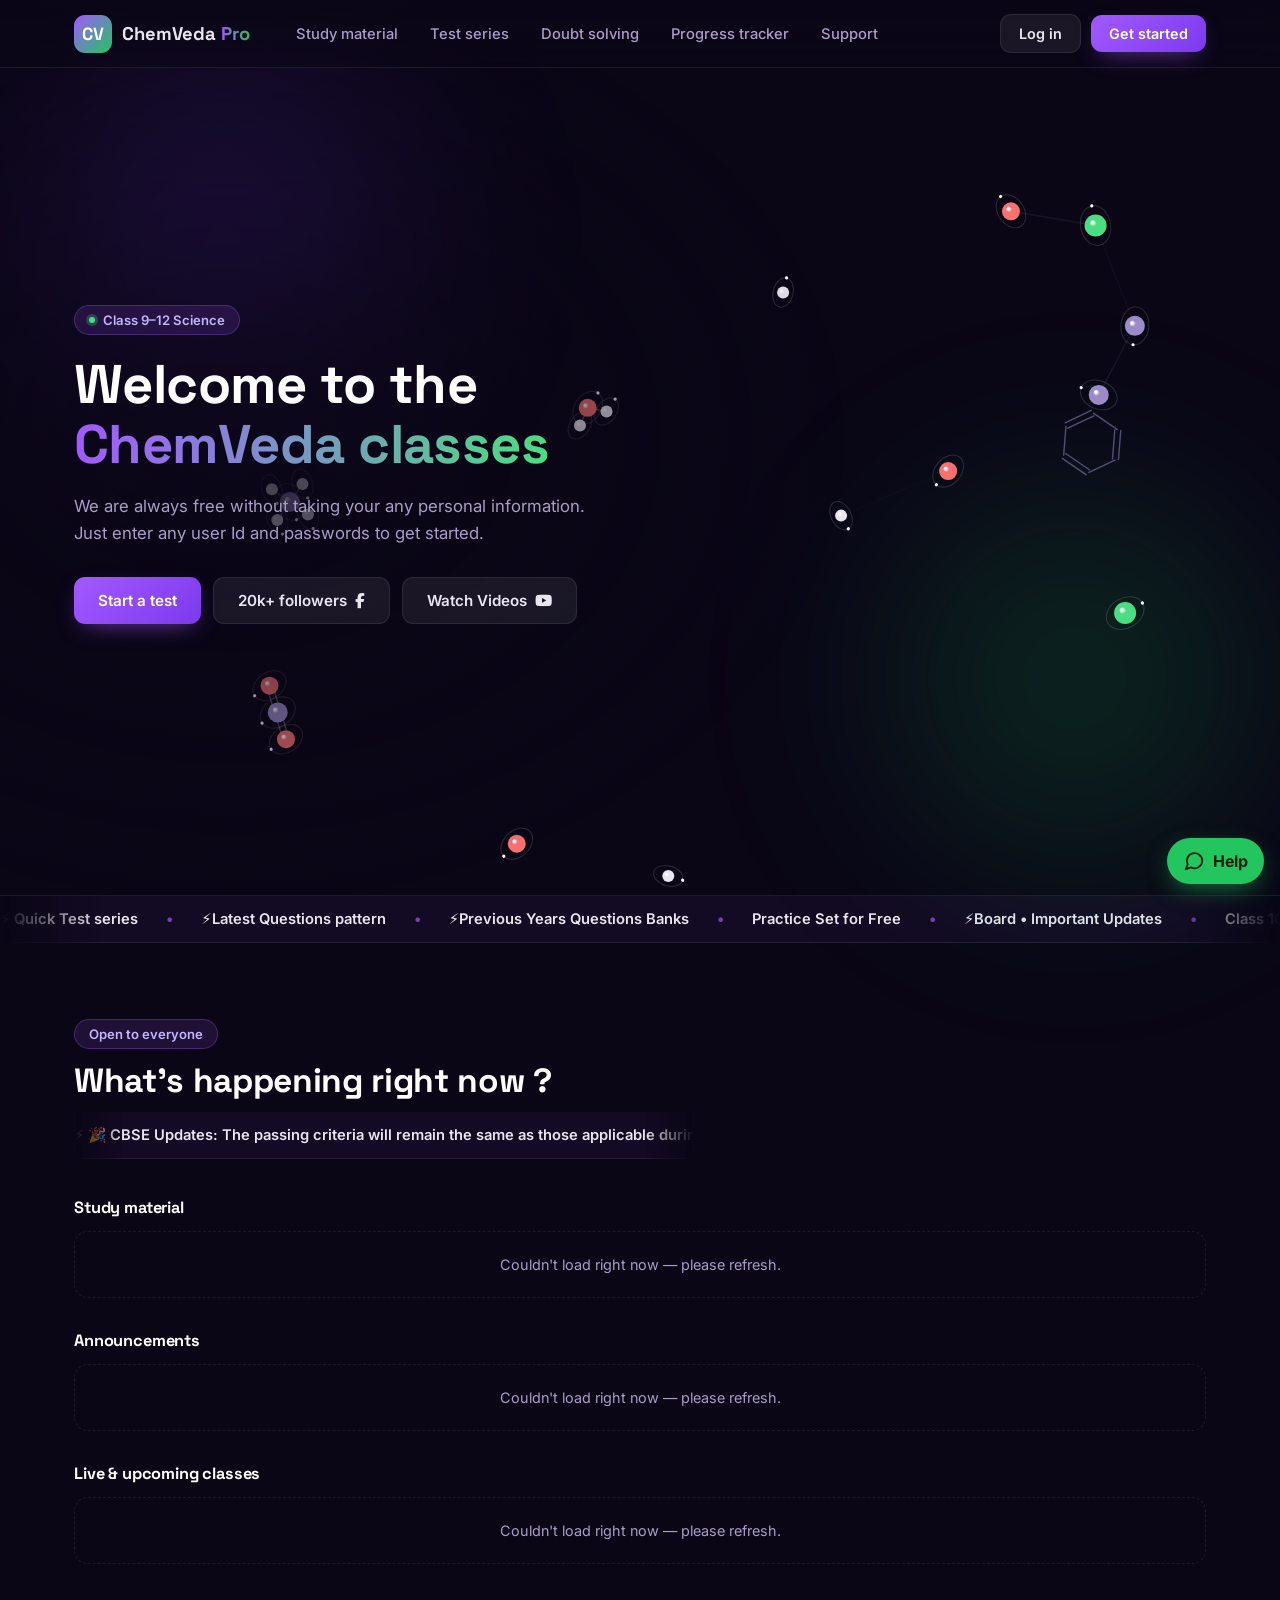
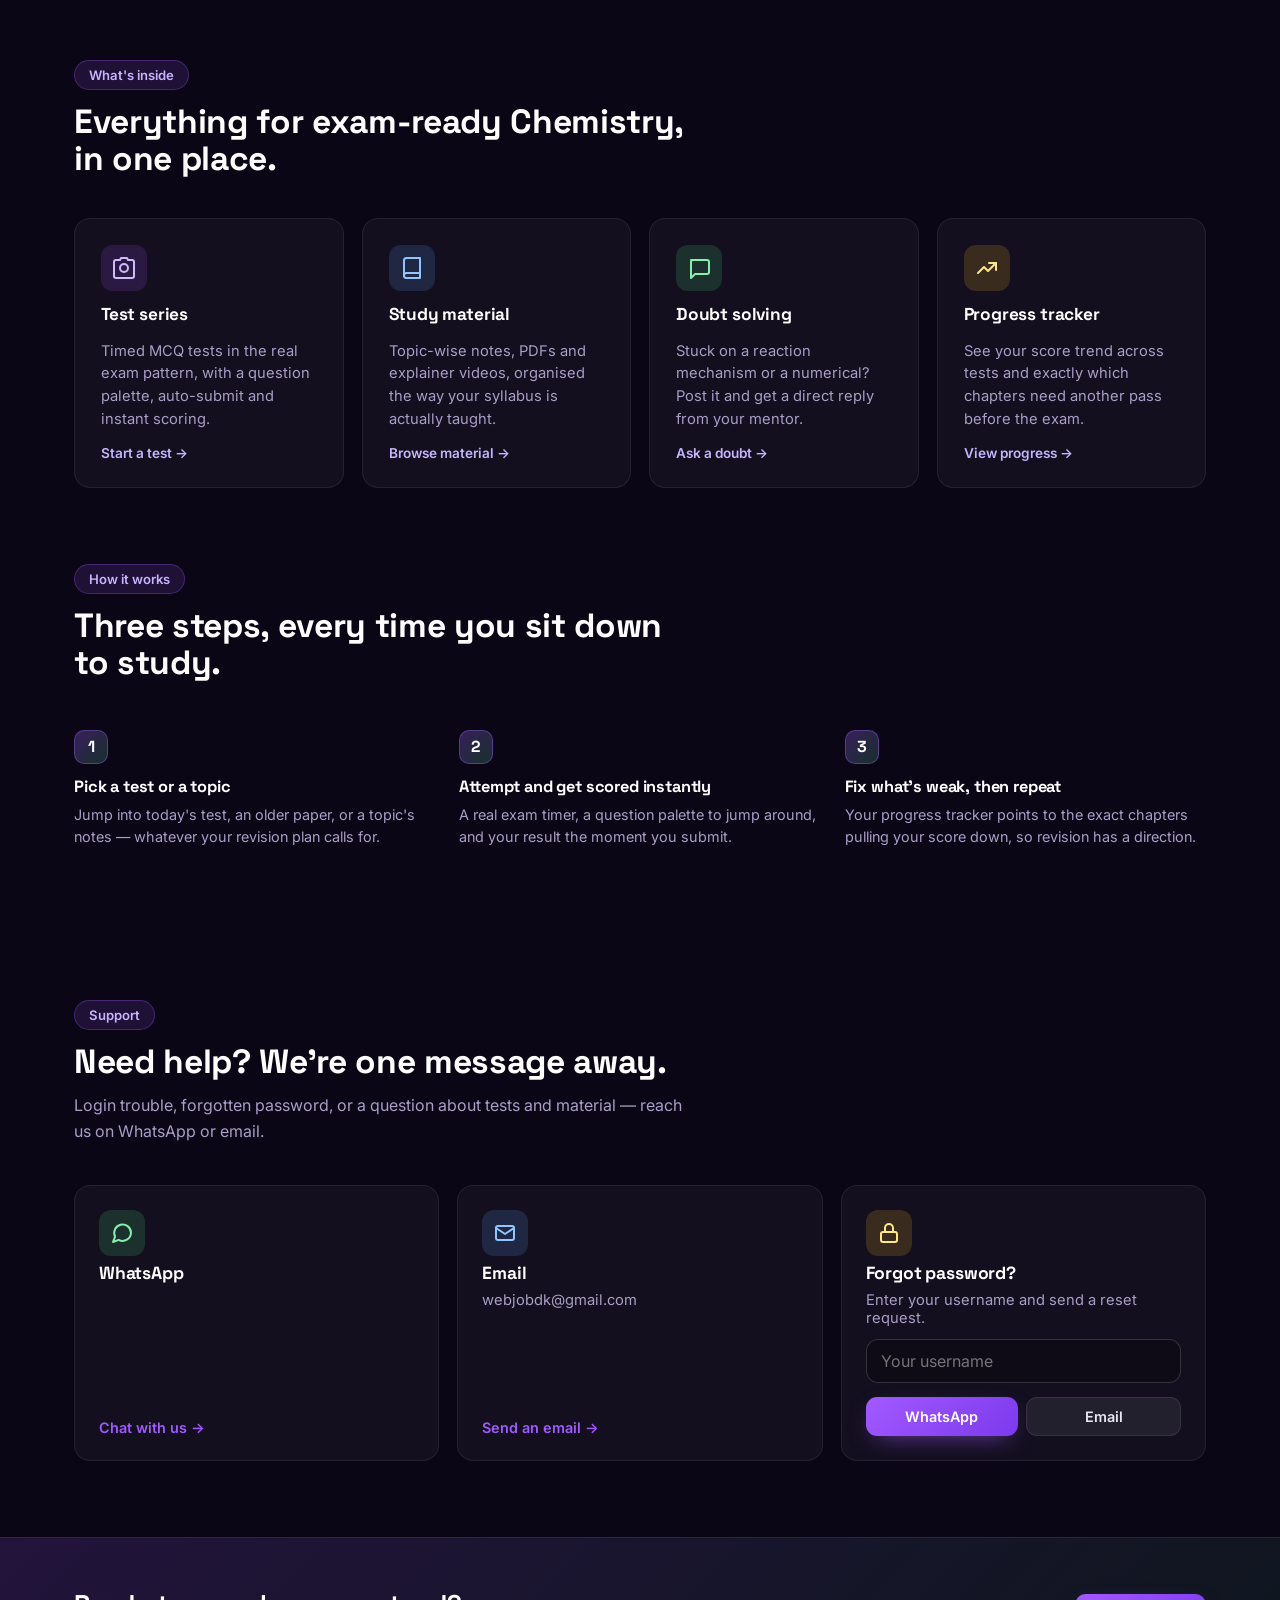
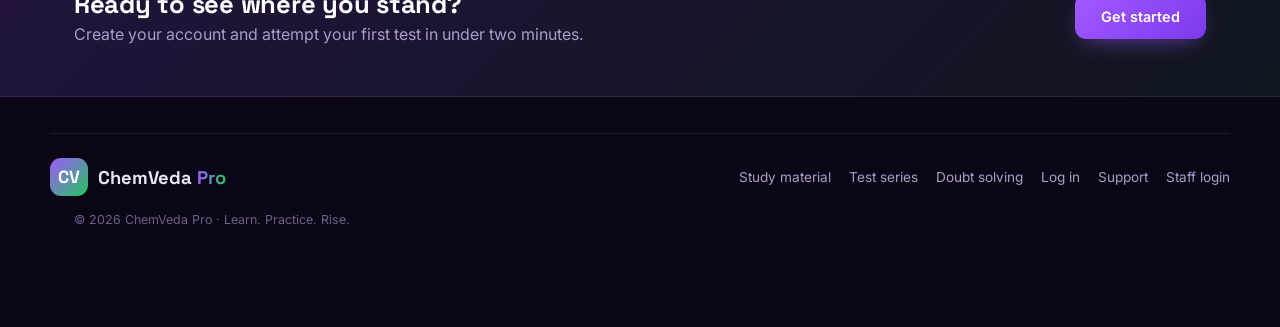
<file: index.html>
<!doctype html>
<html lang="en">
<head>
<meta charset="utf-8" />
<meta name="viewport" content="width=device-width,initial-scale=1,maximum-scale=1,viewport-fit=cover" />
<meta name="theme-color" content="#0a0616" />
<title>ChemVeda Pro — Chemistry Test Series for Class 9–12, NEET & Board</title>
<meta name="description" content="Timed chemistry test series, structured study material and doubt-solving for Class 9–12 and NEET/Board aspirants. Practice until it clicks." />
<link rel="preconnect" href="https://fonts.googleapis.com">
<link rel="preconnect" href="https://fonts.gstatic.com" crossorigin>
<link rel="preload" as="style" href="https://fonts.googleapis.com/css2?family=Space+Grotesk:wght@500;600;700;800&family=Inter:wght@400;500;600&display=swap" onload="this.onload=null;this.rel='stylesheet'">
<noscript><link rel="stylesheet" href="https://fonts.googleapis.com/css2?family=Space+Grotesk:wght@500;600;700;800&family=Inter:wght@400;500;600&display=swap"></noscript>
<link rel="dns-prefetch" href="https://script.google.com">
<link rel="preconnect" href="https://script.google.com" crossorigin>
<link rel="stylesheet" href="landing.css">
<link rel="stylesheet" href="https://cdnjs.cloudflare.com/ajax/libs/font-awesome/6.5.1/css/all.min.css">
</head>
<body>

<header class="site-header">
  <div class="site-header-inner">
    <a href="#top" class="brand">
      <div class="brand-mark">CV</div>
      <div class="brand-name">ChemVeda <span>Pro</span></div>
    </a>
    <nav class="site-nav" aria-label="Primary">
      <a href="app.html" data-go="home">Study material</a>
      <a href="app.html" data-go="tests">Test series</a>
      <a href="app.html" data-go="doubts">Doubt solving</a>
      <a href="app.html" data-go="progress">Progress tracker</a>
      <a href="#support">Support</a>
    </nav>
    <div class="header-actions">
      <a class="btn btn-ghost" href="app.html" data-go="" data-mode="login">Log in</a>
      <a class="btn btn-primary" href="app.html" data-go="tests" data-mode="register">Get started</a>
    </div>
    <button class="nav-toggle" id="navToggle" aria-label="Open menu">
      <svg viewBox="0 0 24 24" fill="none" stroke="currentColor" stroke-width="2" stroke-linecap="round"><line x1="4" y1="7" x2="20" y2="7"/><line x1="4" y1="12" x2="20" y2="12"/><line x1="4" y1="17" x2="20" y2="17"/></svg>
    </button>
  </div>
  <div class="mobile-nav" id="mobileNav">
    <a href="app.html" data-go="home">Study material</a>
    <a href="app.html" data-go="tests">Test series</a>
    <a href="app.html" data-go="doubts">Doubt solving</a>
    <a href="app.html" data-go="progress">Progress tracker</a>
    <a href="#support">Support</a>
    <a href="app.html" data-go="" data-mode="login">Log in</a>
  </div>
</header>

<div class="announce-bar" id="announceBar" style="display:none">
  <div class="announce-inner container">
    <span id="announceText"></span>
    <button id="announceClose" aria-label="Dismiss">✕</button>
  </div>
</div>

<main id="top">
  <section class="hero" id="heroWrap">
    <canvas class="hero-canvas" id="chemCanvas"></canvas>
    <div class="hero-scrim"></div>
    <div class="hero-inner">
      <div class="hero-copy">
        <span class="eyebrow"><span class="dot"></span>Class 9–12 Science </span>
        <h1>Welcome to the <span class="accent">ChemVeda classes</span> </h1>
        <p class="hero-sub">We are always free without taking your any personal information. Just enter any user Id and passwords to get started.</p>
        <div class="hero-cta">
          <a class="btn btn-primary" href="app.html" data-go="tests">Start a test</a>
          <a class="btn btn-ghost" href="https://www.facebook.com/ChemVedaClasses">20k+ followers <i class="fa-brands fa-facebook-f"></i></a> 
<a class="btn btn-ghost" href="https://www.youtube.com/@ChemVedaClasses"> Watch Videos<i class="fa-brands fa-youtube"></i></a>
        </div>
        <div class="stat-row" id="statRow">
          <span class="stat-chip"><span class="pulse-dot"></span><b id="liveCount">0</b>&nbsp;active right now</span>
          <span class="stat-chip"><b id="totalCount">0</b>&nbsp;students on ChemVeda</span>
        </div>
      </div>
    </div>
  </section>

  <div class="hero-marquee" aria-label="Topics covered">
    <div class="marquee-track">
      <span>⚡ Quick Test series</span><span>•</span><span>⚡Latest Questions pattern</span><span>•</span><span>⚡Previous Years Questions Banks</span><span>•</span><span>Practice Set for Free </span><span>•</span><span>⚡Board • Important Updates</span><span>•</span><span>Class 10 • Board Preparation</span><span>•</span>
      <span>⚡ Free Sample paper</span><span>•</span><span>⚡Class 10 • Science  Concept</span><span>•</span><span>⚡Class 10 • Chemistry</span><span>•</span><span>Class X • Previous Year</span><span>•</span><span>⚡Board • Important updates</span><span>•</span><span>⚡Class 10 • Acids &amp; Bases</span><span>•</span>
    </div>
  </div>

  <section class="section-pad" id="liveFeed" style="padding-bottom:20px">
    <div class="container">
      <div class="section-head">
        <span class="eyebrow">Open to everyone</span>
        <h2>What's happening right now ?</h2>
 <div class="hero-marquee" aria-label="Topics covered">
    <div class="marquee-track">
      <span>⚡ 🎉 CBSE Updates: The passing criteria will remain the same as those applicable during the Academic Session 2025-26.</span>
    </div>
  </div>
   </div>

      <div class="pub-block">
        <h3 class="pub-h">Study material</h3>
        <div class="pub-grid" id="pubMaterialGrid">
          <div class="pub-skel"></div><div class="pub-skel"></div><div class="pub-skel"></div>
        </div>
      </div>

      <div class="pub-block">
        <h3 class="pub-h">Announcements</h3>
        <div class="pub-grid" id="pubAnnGrid">
          <div class="pub-skel"></div><div class="pub-skel"></div>
        </div>
      </div>

      <div class="pub-block">
        <h3 class="pub-h">Live &amp; upcoming classes</h3>
        <div class="pub-grid" id="pubClassGrid">
          <div class="pub-skel"></div><div class="pub-skel"></div>
        </div>
      </div>
    </div>
  </section>

  <section class="section-pad" id="features">
    <div class="container">
      <div class="section-head">
        <span class="eyebrow">What's inside</span>
        <h2>Everything for exam-ready Chemistry, in one place.</h2>
     
      </div>
      <div class="feature-grid">
        <div class="feature-card" data-go="tests">
          <div class="feature-icon purple"><svg viewBox="0 0 24 24" fill="none" stroke="currentColor" stroke-width="2" stroke-linecap="round" stroke-linejoin="round"><path d="M9 2h6l1 2h4a2 2 0 0 1 2 2v14a2 2 0 0 1-2 2H4a2 2 0 0 1-2-2V6a2 2 0 0 1 2-2h4l1-2zm3 6a4 4 0 1 0 0 8 4 4 0 0 0 0-8z"/></svg></div>
          <h3>Test series</h3>
          <p>Timed MCQ tests in the real exam pattern, with a question palette, auto-submit and instant scoring.</p>
          <span class="go">Start a test →</span>
        </div>
        <div class="feature-card" data-go="home">
          <div class="feature-icon blue"><svg viewBox="0 0 24 24" fill="none" stroke="currentColor" stroke-width="2" stroke-linecap="round" stroke-linejoin="round"><path d="M4 19.5A2.5 2.5 0 0 1 6.5 17H20"/><path d="M6.5 2H20v20H6.5A2.5 2.5 0 0 1 4 19.5v-15A2.5 2.5 0 0 1 6.5 2z"/></svg></div>
          <h3>Study material</h3>
          <p>Topic-wise notes, PDFs and explainer videos, organised the way your syllabus is actually taught.</p>
          <span class="go">Browse material →</span>
        </div>
        <div class="feature-card" data-go="doubts">
          <div class="feature-icon green"><svg viewBox="0 0 24 24" fill="none" stroke="currentColor" stroke-width="2" stroke-linecap="round" stroke-linejoin="round"><path d="M4 4h16a2 2 0 0 1 2 2v10a2 2 0 0 1-2 2H8l-4 4V6a2 2 0 0 1 2-2z"/></svg></div>
          <h3>Doubt solving</h3>
          <p>Stuck on a reaction mechanism or a numerical? Post it and get a direct reply from your mentor.</p>
          <span class="go">Ask a doubt →</span>
        </div>
        <div class="feature-card" data-go="progress">
          <div class="feature-icon amber"><svg viewBox="0 0 24 24" fill="none" stroke="currentColor" stroke-width="2" stroke-linecap="round" stroke-linejoin="round"><path d="M3 17l6-6 4 4 8-8"/><path d="M14 7h7v7"/></svg></div>
          <h3>Progress tracker</h3>
          <p>See your score trend across tests and exactly which chapters need another pass before the exam.</p>
          <span class="go">View progress →</span>
        </div>
      </div>
    </div>
  </section>

  <section class="section-pad" style="padding-top:0">
    <div class="container">
      <div class="section-head">
        <span class="eyebrow">How it works</span>
        <h2>Three steps, every time you sit down to study.</h2>
      </div>
      <div class="steps">
        <div class="step">
          <h3>Pick a test or a topic</h3>
          <p>Jump into today's test, an older paper, or a topic's notes — whatever your revision plan calls for.</p>
        </div>
        <div class="step">
          <h3>Attempt and get scored instantly</h3>
          <p>A real exam timer, a question palette to jump around, and your result the moment you submit.</p>
        </div>
        <div class="step">
          <h3>Fix what's weak, then repeat</h3>
          <p>Your progress tracker points to the exact chapters pulling your score down, so revision has a direction.</p>
        </div>
      </div>
    </div>
  </section>

  <section class="section-pad" id="support">
    <div class="container">
      <div class="section-head">
        <span class="eyebrow">Support</span>
        <h2>Need help? We're one message away.</h2>
        <p>Login trouble, forgotten password, or a question about tests and material — reach us on WhatsApp or email.</p>
      </div>
      <div class="support-grid">
        <a class="support-card" href="https://wa.me/917277971329?text=Hi%20ChemVeda%20Pro%20support%2C%20I%20need%20help." target="_blank" rel="noopener">
          <div class="feature-icon green"><svg viewBox="0 0 24 24" fill="none" stroke="currentColor" stroke-width="2" stroke-linecap="round" stroke-linejoin="round"><path d="M21 11.5a8.4 8.4 0 0 1-12.4 7.4L3 21l2.1-5.4A8.4 8.4 0 1 1 21 11.5z"/></svg></div>
          <h3>WhatsApp</h3>
                 <span class="go">Chat with us →</span>
        </a>
        <a class="support-card" href="mailto:webjobdk@gmail.com?subject=ChemVeda%20Pro%20support&body=Hi%2C%20I%20need%20help%20with%20ChemVeda%20Pro.">
          <div class="feature-icon blue"><svg viewBox="0 0 24 24" fill="none" stroke="currentColor" stroke-width="2" stroke-linecap="round" stroke-linejoin="round"><rect x="3" y="5" width="18" height="14" rx="2"/><path d="M3 7l9 6 9-6"/></svg></div>
          <h3>Email</h3>
          <p>webjobdk@gmail.com</p>
          <span class="go">Send an email →</span>
        </a>
        <div class="support-card">
          <div class="feature-icon amber"><svg viewBox="0 0 24 24" fill="none" stroke="currentColor" stroke-width="2" stroke-linecap="round" stroke-linejoin="round"><rect x="4" y="11" width="16" height="10" rx="2"/><path d="M8 11V7a4 4 0 0 1 8 0v4"/></svg></div>
          <h3>Forgot password?</h3>
          <p>Enter your username and send a reset request.</p>
          <input class="support-input" id="spUser" placeholder="Your username" autocomplete="off" />
          <div class="support-actions">
            <a class="btn btn-primary" id="spWa" href="https://wa.me/917277971329?text=Hi%20ChemVeda%20Pro%20support%2C%20I%20forgot%20my%20password%20and%20need%20a%20reset.%0AUsername%3A%20" target="_blank" rel="noopener">WhatsApp</a>
            <a class="btn btn-ghost" id="spMail" href="mailto:webjobdk@gmail.com?subject=Password%20reset%20request%20-%20ChemVeda%20Pro&body=Hi%2C%20I%20forgot%20my%20password%20and%20need%20a%20reset.%0AUsername%3A%20">Email</a>
          </div>
        </div>
      </div>
    </div>
  </section>

  <section class="cta-band">
    <div class="cta-band-inner">
      <div>
        <h2>Ready to see where you stand?</h2>
        <p>Create your account and attempt your first test in under two minutes.</p>
      </div>
      <a class="btn btn-primary" href="app.html" data-go="tests" data-mode="register" style="padding:14px 26px">Get started</a>
    </div>
  </section>
</main>

<footer>
  <div class="footer-inner">
    <div class="brand">
      <div class="brand-mark">CV</div>
      <div class="brand-name">ChemVeda <span>Pro</span></div>
    </div>
    <div class="footer-links">
      <a href="app.html" data-go="home">Study material</a>
      <a href="app.html" data-go="tests">Test series</a>
      <a href="app.html" data-go="doubts">Doubt solving</a>
      <a href="app.html" data-go="">Log in</a>
      <a href="#support">Support</a>
      <a href="app.html#admin">Staff login</a>
    </div>
  </div>
  <p class="footer-note container" style="margin-top:16px">© <span id="yr"></span> ChemVeda Pro · Learn. Practice. Rise.</p>
</footer>

<a class="wa-float" href="https://wa.me/917277971329?text=Hi%20ChemVeda%20Pro%20support%2C%20I%20need%20help." target="_blank" rel="noopener" aria-label="Chat on WhatsApp"><svg viewBox="0 0 24 24" fill="none" stroke="currentColor" stroke-width="2" stroke-linecap="round" stroke-linejoin="round"><path d="M21 11.5a8.4 8.4 0 0 1-12.4 7.4L3 21l2.1-5.4A8.4 8.4 0 1 1 21 11.5z"/></svg><span>Help</span></a>

<script>document.getElementById("yr").textContent = new Date().getFullYear();</script>
<script src="landing.js" defer></script>
</body>
</html>
</file>
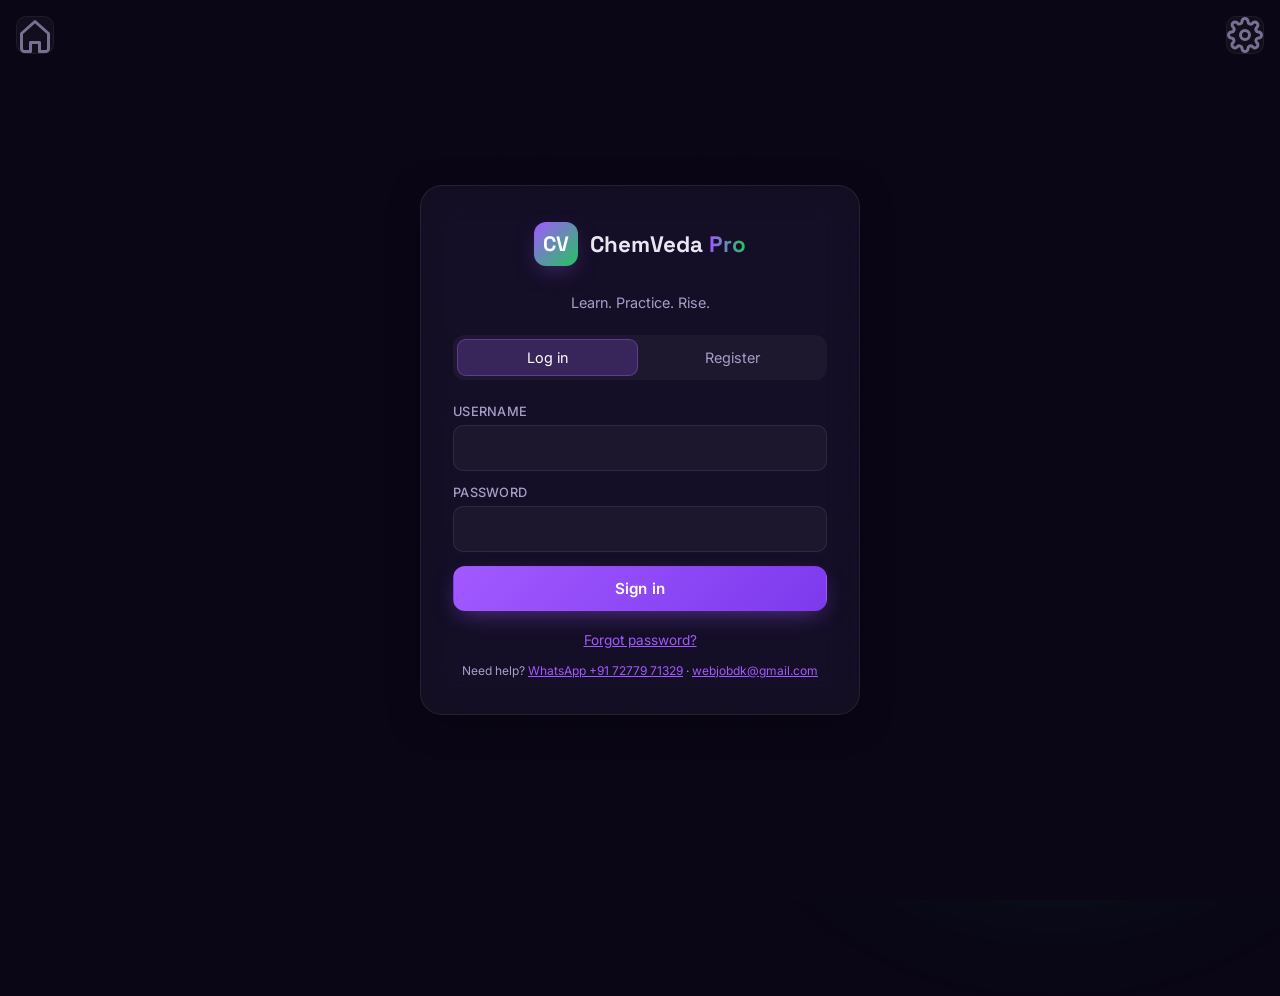
<file: app.html>
<!doctype html>
<html lang="en">
<head>
<meta charset="utf-8" />
<meta name="viewport" content="width=device-width,initial-scale=1,maximum-scale=1,viewport-fit=cover" />
<meta name="theme-color" content="#0a0616" />
<title>ChemVeda Pro 2026-27</title>
<link rel="preconnect" href="https://fonts.googleapis.com">
<link rel="preconnect" href="https://fonts.gstatic.com" crossorigin>
<link rel="preload" as="style" href="https://fonts.googleapis.com/css2?family=Space+Grotesk:wght@400;500;600;700&family=Inter:wght@400;500;600&family=Noto+Sans+Devanagari:wght@400;500&display=swap" onload="this.onload=null;this.rel='stylesheet'">
<noscript><link rel="stylesheet" href="https://fonts.googleapis.com/css2?family=Space+Grotesk:wght@400;500;600;700&family=Inter:wght@400;500;600&family=Noto+Sans+Devanagari:wght@400;500&display=swap"></noscript>
<link rel="dns-prefetch" href="https://script.google.com">
<link rel="preconnect" href="https://script.google.com" crossorigin>
<style>
/* ============ Reset & Base ============ */
*,*:before,*:after{box-sizing:border-box;margin:0;padding:0}
html,body{height:100%;background:#0a0616;color:#e9e6f2;font-family:'Inter',system-ui,sans-serif;-webkit-font-smoothing:antialiased;overflow-x:hidden}
button,input,select,textarea{font:inherit;color:inherit;background:none;border:none;outline:none}
button{cursor:pointer}
a{color:inherit;text-decoration:none}
::selection{background:#a259ff55;color:#fff}
::-webkit-scrollbar{width:8px;height:8px}
::-webkit-scrollbar-thumb{background:#2a1d4a;border-radius:4px}
::-webkit-scrollbar-thumb:hover{background:#3d2a6b}

/* ============ Theme Tokens ============ */
:root{
  --bg:#0a0616;
  --bg-2:#110828;
  --bg-3:#1a0e3a;
  --surface:rgba(255,255,255,0.04);
  --surface-2:rgba(255,255,255,0.07);
  --border:rgba(255,255,255,0.08);
  --border-strong:rgba(255,255,255,0.14);
  --text:#e9e6f2;
  --text-dim:#a89ec7;
  --text-mute:#6b6188;
  --purple:#a259ff;
  --purple-2:#7c3aed;
  --green:#4ade80;
  --green-2:#22c55e;
  --red:#f87171;
  --amber:#fbbf24;
  --blue:#60a5fa;
  --radius:14px;
  --radius-lg:22px;
  --shadow-lg:0 20px 60px -20px rgba(162,89,255,.35);
}

/* ============ Ambient Background ============ */
body::before,body::after{content:"";position:fixed;pointer-events:none;z-index:-1;filter:blur(80px);opacity:.55}
body::before{top:-10%;left:-10%;width:60vw;height:60vw;background:radial-gradient(closest-side,#7c3aed,transparent 70%)}
body::after{bottom:-15%;right:-15%;width:65vw;height:65vw;background:radial-gradient(closest-side,#22c55e,transparent 70%);opacity:.35}
.grain{position:fixed;inset:0;pointer-events:none;z-index:0;opacity:.06;mix-blend-mode:overlay;background-image:url("data:image/svg+xml;utf8,<svg xmlns='http://www.w3.org/2000/svg' width='200' height='200'><filter id='n'><feTurbulence baseFrequency='0.9' /></filter><rect width='100%' height='100%' filter='url(%23n)'/></svg>")}

/* ============ Layout ============ */
#app{position:relative;z-index:1;min-height:100vh;padding-bottom:96px}
.container{max-width:1180px;margin:0 auto;padding:0 20px}
.hidden{display:none !important}

/* ============ Typography ============ */
h1,h2,h3,h4{font-family:'Space Grotesk',sans-serif;letter-spacing:-.01em;color:#fff}
h1{font-size:clamp(1.8rem,4vw,2.5rem);font-weight:700;line-height:1.1}
h2{font-size:1.4rem;font-weight:600}
h3{font-size:1.1rem;font-weight:600}
.mono{font-family:'JetBrains Mono','Fira Code',ui-monospace,monospace}
.hi{font-family:'Noto Sans Devanagari','Inter',sans-serif}
.muted{color:var(--text-dim)}
.mute2{color:var(--text-mute)}
.tiny{font-size:.75rem}

/* ============ Cards / Glass ============ */
.glass{background:var(--surface);backdrop-filter:blur(18px) saturate(160%);-webkit-backdrop-filter:blur(18px) saturate(160%);border:1px solid var(--border);border-radius:var(--radius-lg);box-shadow:0 8px 40px -12px rgba(0,0,0,.5)}
.card{background:var(--surface);border:1px solid var(--border);border-radius:var(--radius);padding:18px;transition:border-color .2s ease,transform .2s ease}
.card:hover{border-color:var(--border-strong)}
.card.glow{background:linear-gradient(135deg,rgba(162,89,255,.12),rgba(74,222,128,.06));border-color:rgba(162,89,255,.25)}

/* ============ Buttons ============ */
.btn{display:inline-flex;align-items:center;justify-content:center;gap:8px;padding:12px 20px;border-radius:12px;font-weight:600;font-size:.95rem;letter-spacing:.01em;border:1px solid transparent;transition:transform .15s ease,box-shadow .2s ease,background .2s ease;position:relative;overflow:hidden}
.btn:active{transform:translateY(1px)}
.btn-primary{background:linear-gradient(135deg,#a259ff,#7c3aed);color:#fff;box-shadow:0 8px 24px -8px rgba(162,89,255,.55)}
.btn-primary:hover{box-shadow:0 12px 32px -8px rgba(162,89,255,.7)}
.btn-green{background:linear-gradient(135deg,#22c55e,#16a34a);color:#052e16;box-shadow:0 8px 24px -8px rgba(34,197,94,.5)}
.btn-ghost{background:var(--surface-2);color:var(--text);border-color:var(--border)}
.btn-ghost:hover{background:rgba(255,255,255,.1)}
.btn-danger{background:rgba(248,113,113,.14);color:#fecaca;border-color:rgba(248,113,113,.3)}
.btn-danger:hover{background:rgba(248,113,113,.22)}
.btn-sm{padding:8px 14px;font-size:.85rem;border-radius:10px}
.btn-icon{padding:10px;border-radius:10px;background:var(--surface-2);border:1px solid var(--border);color:var(--text-dim);display:inline-flex;align-items:center;justify-content:center}
.btn-icon:hover{background:rgba(255,255,255,.09);color:var(--text)}
.btn-icon svg{width:20px;height:20px}
.btn:disabled{opacity:.5;cursor:not-allowed}

/* Ripple */
.btn::after{content:"";position:absolute;inset:auto;width:0;height:0;border-radius:50%;background:rgba(255,255,255,.35);transform:translate(-50%,-50%);pointer-events:none;transition:width .4s ease,height .4s ease,opacity .5s ease;opacity:0;top:var(--y,50%);left:var(--x,50%)}
.btn.ripple::after{width:400px;height:400px;opacity:.4;transition:none}

/* ============ Inputs ============ */
.field{display:flex;flex-direction:column;gap:6px}
.label{font-size:.8rem;color:var(--text-dim);font-weight:500;letter-spacing:.02em;text-transform:uppercase}
.input,.select,.textarea{width:100%;padding:12px 14px;background:rgba(255,255,255,.04);border:1px solid var(--border);border-radius:10px;color:var(--text);transition:border-color .2s ease,background .2s ease}
.input:focus,.select:focus,.textarea:focus{border-color:var(--purple);background:rgba(255,255,255,.06)}
.textarea{min-height:100px;resize:vertical;font-family:'JetBrains Mono',ui-monospace,monospace;font-size:.85rem}
.select{appearance:none;background-image:url("data:image/svg+xml;utf8,<svg xmlns='http://www.w3.org/2000/svg' width='12' height='8' viewBox='0 0 12 8'><path fill='%23a89ec7' d='M6 8L0 0h12z'/></svg>");background-repeat:no-repeat;background-position:right 14px center;padding-right:36px}

/* ============ Badges & Chips ============ */
.badge{display:inline-flex;align-items:center;gap:6px;padding:4px 10px;border-radius:999px;font-size:.72rem;font-weight:600;letter-spacing:.03em;text-transform:uppercase;background:var(--surface-2);border:1px solid var(--border)}
.badge.purple{background:rgba(162,89,255,.15);color:#d4b8ff;border-color:rgba(162,89,255,.3)}
.badge.green{background:rgba(34,197,94,.15);color:#86efac;border-color:rgba(34,197,94,.3)}
.badge.red{background:rgba(248,113,113,.14);color:#fecaca;border-color:rgba(248,113,113,.3)}
.badge.amber{background:rgba(251,191,36,.14);color:#fde68a;border-color:rgba(251,191,36,.3)}
.chip{display:inline-flex;align-items:center;gap:6px;padding:6px 12px;border-radius:999px;background:var(--surface-2);border:1px solid var(--border);cursor:pointer;font-size:.85rem;transition:all .15s ease}
.chip.active{background:linear-gradient(135deg,rgba(162,89,255,.25),rgba(124,58,237,.15));border-color:var(--purple);color:#fff}
.chip:hover{border-color:var(--border-strong)}

/* ============ Auth screens ============ */
.auth-wrap{min-height:100vh;display:flex;align-items:center;justify-content:center;padding:24px}
.auth-card{width:100%;max-width:440px;padding:36px 32px}
.brand{display:flex;align-items:center;gap:12px;justify-content:center;margin-bottom:28px}
.brand-mark{width:44px;height:44px;border-radius:12px;background:linear-gradient(135deg,#a259ff,#22c55e);display:grid;place-items:center;font-family:'Space Grotesk';font-weight:700;color:#fff;font-size:1.3rem;box-shadow:0 8px 24px -8px rgba(162,89,255,.5)}
.brand-name{font-family:'Space Grotesk';font-weight:700;font-size:1.4rem}
.brand-name span{background:linear-gradient(90deg,#a259ff,#22c55e);-webkit-background-clip:text;background-clip:text;color:transparent}
.auth-tabs{display:flex;gap:4px;padding:4px;background:rgba(255,255,255,.04);border-radius:12px;margin-bottom:24px}
.auth-tab{flex:1;padding:10px;border-radius:9px;font-size:.9rem;color:var(--text-dim);transition:all .2s ease}
.auth-tab.active{background:rgba(162,89,255,.2);color:#fff;box-shadow:inset 0 0 0 1px rgba(162,89,255,.4)}
.form-grid{display:flex;flex-direction:column;gap:14px}
.form-grid .row{display:grid;grid-template-columns:1fr 1fr;gap:12px}
@media (max-width:480px){.form-grid .row{grid-template-columns:1fr}}
.admin-trigger{position:fixed;top:16px;right:16px;z-index:10;width:38px;height:38px;border-radius:10px;background:rgba(255,255,255,.05);border:1px solid var(--border);display:grid;place-items:center;color:var(--text-dim);opacity:.7;transition:all .2s ease}
.admin-trigger:hover{opacity:1;color:var(--purple)}

/* ============ App Header ============ */
.appbar{position:sticky;top:0;z-index:20;background:linear-gradient(180deg,rgba(10,6,22,.92),rgba(10,6,22,.7));backdrop-filter:blur(12px);border-bottom:1px solid var(--border)}
.appbar-inner{display:flex;align-items:center;justify-content:space-between;padding:14px 20px;max-width:1180px;margin:0 auto}
.user-tag{display:flex;align-items:center;gap:10px}
.avatar{width:36px;height:36px;border-radius:10px;background:linear-gradient(135deg,#a259ff,#22c55e);display:grid;place-items:center;color:#fff;font-family:'Space Grotesk';font-weight:600;font-size:.9rem}
.user-info{line-height:1.15}
.user-info b{font-family:'Space Grotesk';font-weight:600}
.user-info small{color:var(--text-dim);font-size:.7rem}

/* ============ Bottom Nav ============ */
.bottom-nav{position:fixed;bottom:16px;left:50%;transform:translateX(-50%);z-index:30;display:flex;gap:6px;padding:8px;border-radius:22px;background:rgba(20,10,42,.85);backdrop-filter:blur(20px);border:1px solid var(--border-strong);box-shadow:0 20px 60px -20px rgba(0,0,0,.7)}
.nav-btn{display:flex;flex-direction:column;align-items:center;gap:2px;padding:10px 18px;border-radius:14px;color:var(--text-dim);font-size:.7rem;font-weight:500;transition:all .2s ease;min-width:70px}
.nav-btn svg{width:22px;height:22px}
.nav-btn.active{background:linear-gradient(135deg,#a259ff,#7c3aed);color:#fff;box-shadow:0 4px 16px -4px rgba(162,89,255,.6)}

/* ============ Hero Banner ============ */
.hero-banner{position:relative;overflow:hidden;border-radius:var(--radius-lg);margin-bottom:24px;background:linear-gradient(135deg,#0f0527 0%,#1a0a3a 40%,#0d1f12 100%);border:1px solid rgba(162,89,255,.25);min-height:200px;display:flex;align-items:center}
.hero-banner::before{content:"";position:absolute;inset:0;background:radial-gradient(ellipse at 20% 50%,rgba(162,89,255,.35) 0%,transparent 60%),radial-gradient(ellipse at 80% 30%,rgba(34,197,94,.2) 0%,transparent 55%);pointer-events:none}
.hero-banner::after{content:"";position:absolute;top:-40px;right:-40px;width:320px;height:320px;border-radius:50%;background:radial-gradient(closest-side,rgba(162,89,255,.18),transparent);pointer-events:none}
.hero-content{position:relative;z-index:1;padding:32px 28px;flex:1}
.hero-eyebrow{display:flex;align-items:center;gap:8px;font-size:.72rem;font-weight:700;color:#a78bfa;text-transform:uppercase;letter-spacing:.1em;margin-bottom:10px}
.hero-eyebrow span{display:inline-flex;align-items:center;gap:4px;padding:3px 10px;border-radius:999px;background:rgba(162,89,255,.18);border:1px solid rgba(162,89,255,.35)}
.hero-title{font-family:"Space Grotesk",sans-serif;font-size:clamp(1.6rem,3.5vw,2.2rem);font-weight:800;line-height:1.1;color:#fff;margin-bottom:10px}
.hero-title .grad{background:linear-gradient(90deg,#a259ff,#4ade80);-webkit-background-clip:text;background-clip:text;color:transparent}
.hero-subtitle{color:#a89ec7;font-size:.95rem;line-height:1.5;max-width:480px;margin-bottom:18px}
.hero-pills{display:flex;flex-wrap:wrap;gap:8px}
.hero-pill{display:inline-flex;align-items:center;gap:5px;padding:6px 12px;border-radius:999px;background:rgba(255,255,255,.06);border:1px solid rgba(255,255,255,.1);font-size:.78rem;color:#c4b5fd;font-weight:500}
.hero-deco{position:absolute;right:0;top:0;bottom:0;width:320px;display:flex;align-items:center;justify-content:center;pointer-events:none;overflow:hidden}
.hero-molecule{position:relative;width:240px;height:240px;opacity:.55}
.hero-molecule svg{width:100%;height:100%}
@media(max-width:700px){.hero-deco{display:none}.hero-content{padding:24px 20px}}
/* ============ Home Feed ============ */
.banner{position:relative;overflow:hidden;border-radius:var(--radius-lg);padding:28px;margin-bottom:20px;background:linear-gradient(135deg,rgba(162,89,255,.25),rgba(34,197,94,.15));border:1px solid rgba(162,89,255,.3)}
.banner-eyebrow{font-size:.75rem;font-weight:600;color:#d4b8ff;text-transform:uppercase;letter-spacing:.08em}
.banner-title{font-family:'Space Grotesk';font-weight:700;font-size:1.6rem;margin-top:6px;line-height:1.15}
.banner-desc{color:var(--text-dim);margin-top:8px;font-size:.95rem}
.banner-img{position:absolute;right:-30px;top:-30px;width:220px;opacity:.9;pointer-events:none}
.section-header{display:flex;align-items:center;justify-content:space-between;margin:24px 0 12px}
.section-header h2{font-family:'Space Grotesk';font-size:1.15rem;font-weight:600}
.feed-grid{display:grid;grid-template-columns:repeat(auto-fill,minmax(260px,1fr));gap:14px}
.feed-item{padding:16px;display:flex;flex-direction:column;gap:8px;cursor:pointer;transition:transform .2s ease}
.feed-item:hover{transform:translateY(-3px)}
.feed-icon{width:40px;height:40px;border-radius:10px;display:grid;place-items:center;font-size:1.1rem}
.feed-icon.yt{background:rgba(248,113,113,.18);color:#fca5a5}
.feed-icon.pdf{background:rgba(96,165,250,.18);color:#93c5fd}
.feed-icon.ann{background:rgba(251,191,36,.18);color:#fde68a}

/* ============ Test List ============ */
.test-row{display:flex;align-items:center;justify-content:space-between;padding:16px;border-radius:14px;background:var(--surface);border:1px solid var(--border);margin-bottom:10px}
.test-row .meta{display:flex;flex-direction:column;gap:4px}
.test-row .meta b{font-family:'Space Grotesk';font-weight:600}
.test-row .meta small{color:var(--text-dim);font-size:.78rem}
.today-card{background:linear-gradient(135deg,rgba(34,197,94,.18),rgba(162,89,255,.12));border-color:rgba(34,197,94,.4);padding:22px;margin-bottom:20px}
.today-card .badge.green{margin-bottom:10px}
.today-card h3{font-size:1.3rem;margin-bottom:6px}

/* ============ Quiz ============ */
.quiz-wrap{max-width:820px;margin:0 auto;padding:20px}
.quiz-head{display:flex;align-items:center;justify-content:space-between;gap:12px;margin-bottom:18px;flex-wrap:wrap}
.timer{display:flex;align-items:center;gap:8px;padding:8px 14px;border-radius:12px;background:rgba(251,191,36,.14);border:1px solid rgba(251,191,36,.3);color:#fde68a;font-family:'JetBrains Mono';font-weight:600;font-size:1rem}
.timer.warn{background:rgba(248,113,113,.14);border-color:rgba(248,113,113,.4);color:#fecaca;animation:pulse 1.4s infinite}
@keyframes pulse{50%{opacity:.7}}
.q-card{padding:24px}
.q-num{font-size:.8rem;color:var(--text-dim);letter-spacing:.05em;text-transform:uppercase;margin-bottom:10px}
.q-text{font-family:'Space Grotesk';font-weight:600;font-size:1.15rem;line-height:1.4;margin-bottom:6px}
.q-text-hi{color:var(--text-dim);font-size:1rem;margin-bottom:20px;line-height:1.4}
.option{display:flex;align-items:flex-start;gap:12px;padding:14px 16px;border-radius:12px;background:rgba(255,255,255,.03);border:1px solid var(--border);margin-bottom:10px;cursor:pointer;transition:all .15s ease}
.option:hover{border-color:var(--border-strong);background:rgba(255,255,255,.05)}
.option.selected{border-color:var(--purple);background:rgba(162,89,255,.14)}
.option .letter{width:28px;height:28px;flex-shrink:0;border-radius:8px;background:rgba(255,255,255,.06);display:grid;place-items:center;font-weight:600;font-size:.85rem}
.option.selected .letter{background:var(--purple);color:#fff}
.option .txt{line-height:1.4}
.option .txt-hi{color:var(--text-dim);font-size:.9rem;margin-top:4px}
.quiz-controls{display:flex;justify-content:space-between;gap:12px;margin-top:20px}
.palette{display:flex;flex-wrap:wrap;gap:8px;margin-top:18px;padding:14px;border-radius:14px;background:var(--surface);border:1px solid var(--border)}
.pal-btn{width:36px;height:36px;border-radius:9px;background:rgba(255,255,255,.05);border:1px solid var(--border);font-family:'JetBrains Mono';font-size:.8rem;font-weight:600;color:var(--text-dim);transition:all .15s ease}
.pal-btn.answered{background:rgba(34,197,94,.2);border-color:rgba(34,197,94,.4);color:#86efac}
.pal-btn.current{outline:2px solid var(--purple);color:#fff}

/* ============ Result ============ */
.result-hero{text-align:center;padding:32px 20px}
.grade-circle{width:140px;height:140px;border-radius:50%;margin:0 auto 18px;display:grid;place-items:center;font-family:'Space Grotesk';font-weight:700;font-size:3rem;background:conic-gradient(from -90deg,var(--purple) var(--pct,0%),rgba(255,255,255,.06) 0);position:relative}
.grade-circle::before{content:"";position:absolute;inset:8px;border-radius:50%;background:var(--bg-2)}
.grade-circle span{position:relative}
.result-stats{display:grid;grid-template-columns:repeat(auto-fit,minmax(120px,1fr));gap:12px;margin:20px 0}
.stat-tile{padding:14px;text-align:center;border-radius:12px;background:var(--surface);border:1px solid var(--border)}
.stat-tile b{font-family:'Space Grotesk';font-size:1.4rem;font-weight:700;display:block}
.stat-tile small{color:var(--text-dim);font-size:.75rem;text-transform:uppercase;letter-spacing:.05em}
.review-item{padding:16px;border-radius:12px;background:var(--surface);border:1px solid var(--border);margin-bottom:10px}
.review-item.correct{border-left:3px solid var(--green)}
.review-item.wrong{border-left:3px solid var(--red)}
.review-q{font-weight:600;margin-bottom:8px}
.review-opt{padding:8px 12px;border-radius:8px;margin-top:6px;font-size:.9rem;background:rgba(255,255,255,.03)}
.review-opt.your{background:rgba(248,113,113,.14);color:#fecaca}
.review-expl{margin-top:10px;padding:12px 14px;border-radius:10px;background:rgba(162,89,255,.10);border:1px solid rgba(162,89,255,.28);font-size:.9rem;line-height:1.55}
.review-expl b{display:block;color:#d8b4fe;margin-bottom:4px;font-size:.8rem;letter-spacing:.03em}
.review-opt.correct{background:rgba(34,197,94,.14);color:#86efac}

/* ============ Doubt Box ============ */
.doubt-item{padding:16px;border-radius:12px;background:var(--surface);border:1px solid var(--border);margin-bottom:12px}
.doubt-item .top{display:flex;justify-content:space-between;align-items:center;margin-bottom:8px;gap:8px}
.doubt-item .q{margin-bottom:8px}
.doubt-item .reply{padding:12px;border-radius:10px;background:rgba(34,197,94,.08);border:1px solid rgba(34,197,94,.2);margin-top:8px}

/* ============ Toast ============ */
.toast-wrap{position:fixed;top:20px;left:50%;transform:translateX(-50%);z-index:100;display:flex;flex-direction:column;gap:8px;pointer-events:none}
.toast{padding:12px 18px;border-radius:12px;background:rgba(20,10,42,.95);backdrop-filter:blur(12px);border:1px solid var(--border-strong);color:#fff;font-size:.9rem;pointer-events:auto;min-width:240px;box-shadow:0 20px 60px -20px rgba(0,0,0,.7);animation:tin .3s ease}
.toast.success{border-color:rgba(34,197,94,.4);background:rgba(15,40,25,.95)}
.toast.error{border-color:rgba(248,113,113,.4);background:rgba(40,15,20,.95)}
@keyframes tin{from{opacity:0;transform:translateY(-14px)}to{opacity:1;transform:translateY(0)}}

/* ============ Loading ============ */
.loading-full{position:fixed;inset:0;background:rgba(10,6,22,.85);z-index:200;display:grid;place-items:center;backdrop-filter:blur(6px)}
.skeleton{background:linear-gradient(90deg,rgba(255,255,255,.04),rgba(255,255,255,.08),rgba(255,255,255,.04));background-size:200% 100%;animation:sk 1.4s infinite;border-radius:8px}
@keyframes sk{to{background-position:-200% 0}}

/* ============ Empty state ============ */
.empty{text-align:center;padding:36px 20px;color:var(--text-dim)}
.empty .lot{width:180px;margin:0 auto 12px}

/* ============ Modal ============ */
.modal-back{position:fixed;inset:0;background:rgba(10,6,22,.7);backdrop-filter:blur(6px);z-index:60;display:grid;place-items:center;padding:20px}
.modal{max-width:640px;width:100%;max-height:90vh;overflow-y:auto;padding:26px;background:linear-gradient(180deg,#1a0e3a,#110828);border:1px solid var(--border-strong);border-radius:var(--radius-lg)}
.modal-head{display:flex;justify-content:space-between;align-items:center;margin-bottom:18px}
.modal-head h3{font-family:'Space Grotesk';font-size:1.2rem}

/* ============ Question Builder ============ */
.qb-wrap{border:1px solid var(--border);border-radius:12px;overflow:hidden;margin-bottom:10px}
.qb-head{display:flex;align-items:center;justify-content:space-between;padding:10px 14px;background:rgba(255,255,255,.04);border-bottom:1px solid var(--border);font-size:.85rem;font-weight:600}
.qb-body{padding:14px;display:flex;flex-direction:column;gap:10px}
.qb-option-row{display:flex;align-items:center;gap:8px}
.qb-option-row .letter{width:28px;height:28px;flex-shrink:0;border-radius:8px;background:rgba(255,255,255,.06);display:grid;place-items:center;font-weight:600;font-size:.8rem;color:var(--text-dim)}
.qb-option-row input{flex:1}
.qb-option-row .correct-radio{width:18px;height:18px;accent-color:var(--green);cursor:pointer;flex-shrink:0}
.qb-correct-label{font-size:.72rem;color:var(--green);font-weight:600}
.qb-add-q{width:100%;padding:10px;border-radius:10px;border:1px dashed var(--border-strong);color:var(--text-dim);font-size:.85rem;background:transparent;transition:all .2s ease}
.qb-add-q:hover{border-color:var(--purple);color:#fff;background:rgba(162,89,255,.08)}
.json-preview{padding:10px 14px;border-radius:10px;background:rgba(0,0,0,.3);border:1px solid var(--border);font-family:"JetBrains Mono",monospace;font-size:.75rem;color:#86efac;max-height:200px;overflow-y:auto;white-space:pre-wrap;word-break:break-all}
/* ============ Admin ============ */
.admin-shell{display:grid;grid-template-columns:230px 1fr;min-height:100vh}
@media (max-width:900px){.admin-shell{grid-template-columns:1fr}}
.admin-side{background:linear-gradient(180deg,#140830,#0a0616);border-right:1px solid var(--border);padding:20px 12px;position:sticky;top:0;height:100vh;overflow-y:auto}
@media (max-width:900px){.admin-side{position:static;height:auto;border-right:none;border-bottom:1px solid var(--border)}}
.admin-nav-btn{width:100%;display:flex;align-items:center;gap:10px;padding:11px 14px;border-radius:10px;color:var(--text-dim);font-size:.9rem;font-weight:500;margin-bottom:4px;text-align:left;transition:all .15s ease}
.admin-nav-btn:hover{background:rgba(255,255,255,.05);color:#fff}
.admin-nav-btn.active{background:linear-gradient(135deg,rgba(162,89,255,.2),rgba(124,58,237,.1));color:#fff;border:1px solid rgba(162,89,255,.3)}
.admin-main{padding:28px 26px}
.stat-grid{display:grid;grid-template-columns:repeat(auto-fit,minmax(180px,1fr));gap:14px;margin-bottom:24px}
.stat-card{padding:20px;background:var(--surface);border:1px solid var(--border);border-radius:var(--radius)}
.stat-card b{font-family:'Space Grotesk';font-size:1.9rem;font-weight:700;display:block}
.stat-card small{color:var(--text-dim);font-size:.72rem;text-transform:uppercase;letter-spacing:.05em}
.stat-card .icon{width:36px;height:36px;border-radius:10px;display:grid;place-items:center;margin-bottom:10px;font-size:1rem}
.data-table{width:100%;border-collapse:separate;border-spacing:0;font-size:.88rem}
.data-table th{text-align:left;padding:12px 14px;background:var(--surface);color:var(--text-dim);font-size:.72rem;text-transform:uppercase;letter-spacing:.05em;font-weight:600;border-bottom:1px solid var(--border)}
.data-table td{padding:12px 14px;border-bottom:1px solid var(--border)}
.data-table tr:hover td{background:rgba(255,255,255,.02)}
.table-wrap{overflow-x:auto;border-radius:12px;border:1px solid var(--border)}
.toolbar{display:flex;gap:10px;margin-bottom:16px;flex-wrap:wrap;align-items:center}
.toolbar .input,.toolbar .select{flex:0 1 220px}
.spacer{flex:1}
.link-btn{background:none;border:none;color:var(--purple);cursor:pointer;font-size:.85rem;padding:0;text-decoration:underline}
.support-box{margin-top:18px;text-align:center}
.forgot-panel{margin-top:12px;display:grid;gap:8px;text-align:left}
.forgot-panel[hidden]{display:none}
.support-actions{display:flex;gap:8px}
.support-actions .btn{flex:1;text-align:center;text-decoration:none}
.support-line{margin-top:14px}
.support-line a{color:var(--purple);text-decoration:underline}
.cv-spinner{width:54px;height:54px;margin:0 auto;border-radius:50%;border:4px solid rgba(162,89,255,.2);border-top-color:#a259ff;animation:cvspin .8s linear infinite}
@keyframes cvspin{to{transform:rotate(360deg)}}
</style>
</head>
<body>
<div class="grain"></div>
<div id="app"></div>
<div class="toast-wrap" id="toasts" data-testid="toast-region" aria-live="polite"></div>

<script>
/* ==============================================================
   ChemVeda Pro 2026-27 — Client
   ============================================================== */

const API_URL = "https://script.google.com/macros/s/AKfycbxj8wGY6s-X6UTlCpcASQ0wVGsEHRRVSncI7TMWVUsOzY0nLLFPfeCwYoiYZ7YLs_wcrg/exec";

/* Lottie animation URLs (LottieFiles public CDN) */
const LOTTIE = {
  loading:    "https://assets6.lottiefiles.com/packages/lf20_usmfx6bp.json",
  success:    "https://assets1.lottiefiles.com/packages/lf20_s2lryxtd.json",
  celebrate:  "https://assets9.lottiefiles.com/packages/lf20_touohxv0.json",
  empty:      "https://assets2.lottiefiles.com/packages/lf20_ydo1amjm.json",
  quiz:       "https://assets7.lottiefiles.com/packages/lf20_kkflmtur.json",
  book:       "https://assets10.lottiefiles.com/packages/lf20_kdx6cani.json",
  chat:       "https://assets6.lottiefiles.com/packages/lf20_gjmecwii.json",
  saved:      "https://assets2.lottiefiles.com/packages/lf20_lktqxa1n.json"
};

/* --------------- State --------------- */
/* Support contacts — used by "Forgot password?" and "Need help?" on the login screen */
const SUPPORT = { whatsapp: "917277971329", whatsappDisplay: "+91 72779 71329", email: "webjobdk@gmail.com" };
function supportWaLink(text){ return "https://wa.me/" + SUPPORT.whatsapp + "?text=" + encodeURIComponent(text); }
function supportMailLink(subject, body){ return "mailto:" + SUPPORT.email + "?subject=" + encodeURIComponent(subject) + "&body=" + encodeURIComponent(body); }

const state = {
  route: "auth",       // auth | app | admin-auth | admin
  student: null,
  admin: null,
  tab: "home",         // home | tests | doubts
  adminTab: "dashboard",
  quiz: null,          // {test, answers, cursor, startedAt}
  toasts: [],
  cache: {}
};

/* --------------- Storage --------------- */
const store = {
  get: (k) => { try { return JSON.parse(localStorage.getItem(k)); } catch(_){ return null; } },
  set: (k,v) => localStorage.setItem(k, JSON.stringify(v)),
  del: (k) => localStorage.removeItem(k)
};

/* --------------- Lazy script loader (Chart.js / Lottie load only when needed) --------------- */
const _scriptPromises = {};
function loadScript(url) {
  if (!_scriptPromises[url]) {
    _scriptPromises[url] = new Promise((resolve, reject) => {
      const el = document.createElement("script");
      el.src = url; el.async = true;
      el.onload = resolve;
      el.onerror = () => { delete _scriptPromises[url]; reject(new Error("Failed to load " + url)); };
      document.head.appendChild(el);
    });
  }
  return _scriptPromises[url];
}
const CHART_URL = "https://cdn.jsdelivr.net/npm/chart.js@4.4.4/dist/chart.umd.min.js";
const LOTTIE_URL = "https://cdn.jsdelivr.net/npm/lottie-web@5.12.2/build/player/lottie.min.js";
async function mkChart(ctx, cfg) {
  if (typeof Chart === "undefined") await loadScript(CHART_URL);
  return new Chart(ctx, cfg);
}

/* --------------- API ---------------
   Every call auto-attaches the logged-in student/admin session token,
   so individual call sites never need to remember to pass it. */
/* Short-lived cache for public, read-only lists so tab switches are instant. */
const API_CACHE_MS = { getFeed: 120000, getTests: 120000 };
async function api(action, data = {}) {
  const ttl = API_CACHE_MS[action];
  if (ttl) {
    const hit = store.get("apic_" + action);
    if (hit && Date.now() - hit.t < ttl) return hit.v;
  }
  if (/^crud/.test(action)) { store.del("apic_getFeed"); store.del("apic_getTests"); }
  const result = await apiRaw(action, data);
  if (ttl) { try { store.set("apic_" + action, { t: Date.now(), v: result }); } catch (_) {} }
  return result;
}
async function apiRaw(action, data = {}) {
  const payload = Object.assign({ action }, data);
  if (state.student && state.student.token && payload.token === undefined) payload.token = state.student.token;
  if (state.admin && state.admin.token && payload.adminToken === undefined) payload.adminToken = state.admin.token;
  const body = JSON.stringify(payload);
  const res = await fetch(API_URL, {
    method: "POST",
    headers: { "Content-Type": "text/plain;charset=utf-8" }, // avoid preflight
    body
  });
  const json = await res.json();
  if (!json.ok) throw new Error(json.error || "API error");
  return json;
}

/* --------------- Toast --------------- */
function toast(msg, kind = "") {
  const wrap = document.getElementById("toasts");
  const el = document.createElement("div");
  el.className = "toast " + (kind || "");
  el.textContent = msg;
  el.setAttribute("data-testid", "toast");
  wrap.appendChild(el);
  setTimeout(() => { el.style.opacity = "0"; el.style.transform = "translateY(-10px)"; el.style.transition="opacity .3s, transform .3s"; }, 2400);
  setTimeout(() => el.remove(), 2800);
}

/* --------------- Lottie helper --------------- */
function lottieMount(container, url, opts = {}) {
  if (!container) return;
  container.innerHTML = "";
  const go = () => {
    try {
      lottie.loadAnimation({
        container, renderer: "svg", loop: opts.loop !== false, autoplay: true, path: url
      });
    } catch (e) { /* offline fallback */ }
  };
  if (typeof lottie !== "undefined") go();
  else loadScript(LOTTIE_URL).then(go).catch(() => {});
}

/* --------------- Ripple --------------- */
document.addEventListener("click", (e) => {
  const btn = e.target.closest(".btn");
  if (!btn) return;
  const r = btn.getBoundingClientRect();
  btn.style.setProperty("--x", (e.clientX - r.left) + "px");
  btn.style.setProperty("--y", (e.clientY - r.top) + "px");
  btn.classList.remove("ripple"); void btn.offsetWidth; btn.classList.add("ripple");
  setTimeout(() => btn.classList.remove("ripple"), 500);
});

/* --------------- Small DOM helpers --------------- */
function h(html){ const d = document.createElement("div"); d.innerHTML = html.trim(); return d.firstElementChild; }
/* Chemical formula subscripts for display only: H2O -> H₂O, 2NaOH -> 2NaOH, Na2ZnO2 -> Na₂ZnO₂.
   Stored text is never changed. Conservative rules avoid touching things like "NEET2026" or "A2". */
const _SUB = {"0":"₀","1":"₁","2":"₂","3":"₃","4":"₄","5":"₅","6":"₆","7":"₇","8":"₈","9":"₉"};
const _SINGLE_OK = new Set(["H","N","O","F","P","S","I","Cl","Br"]);
function subFormula(str){
  return String(str == null ? "" : str).replace(/(?<![A-Za-z0-9])(\d*)((?:[A-Z][a-z]?\d*|\((?:[A-Z][a-z]?\d*)+\)\d*)+)(?![A-Za-z0-9])/g, (m, coef, f) => {
    if (!/\d/.test(f)) return m;
    if (/\d{3,}/.test(f)) return m;
    const single = f.match(/^([A-Z][a-z]?)\d+$/);
    if (single && !_SINGLE_OK.has(single[1])) return m;
    return coef + f.replace(/(?<=[A-Za-z)])(\d+)/g, d => d.replace(/\d/g, c => _SUB[c]));
  });
}
function chem(s){ return esc(subFormula(s)); }
function fmtDate(s){ if(!s) return ""; try{ return new Date(s).toLocaleString(undefined,{dateStyle:"medium",timeStyle:"short"});}catch(_){return s;} }
function fmtDay(s){ if(!s) return ""; try{ return new Date(s).toLocaleDateString(undefined,{month:"short",day:"numeric",year:"numeric"});}catch(_){return s;}}
function esc(s){ return String(s==null?"":s).replace(/[&<>"']/g, c => ({"&":"&amp;","<":"&lt;",">":"&gt;",'"':"&quot;","'":"&#39;"}[c])); }
function icon(name){
  const icons = {
    home:'<path d="M3 11l9-8 9 8v10a2 2 0 0 1-2 2h-4v-6H9v6H5a2 2 0 0 1-2-2z"/>',
    test:'<path d="M9 2h6l1 2h4a2 2 0 0 1 2 2v14a2 2 0 0 1-2 2H4a2 2 0 0 1-2-2V6a2 2 0 0 1 2-2h4l1-2zm3 6a4 4 0 1 0 0 8 4 4 0 0 0 0-8z"/>',
    doubt:'<path d="M4 4h16a2 2 0 0 1 2 2v10a2 2 0 0 1-2 2H8l-4 4V6a2 2 0 0 1 2-2z"/>',
    trend:'<path d="M3 17l6-6 4 4 8-8"/><path d="M14 7h7v7"/>',
    user:'<path d="M20 21v-2a4 4 0 0 0-4-4H8a4 4 0 0 0-4 4v2"/><circle cx="12" cy="7" r="4"/>',
    logout:'<path d="M9 21H5a2 2 0 0 1-2-2V5a2 2 0 0 1 2-2h4"/><polyline points="16 17 21 12 16 7"/><line x1="21" y1="12" x2="9" y2="12"/>',
    settings:'<path d="M12 15a3 3 0 1 0 0-6 3 3 0 0 0 0 6z"/><path d="M19.4 15a1.7 1.7 0 0 0 .3 1.9l.1.1a2 2 0 1 1-2.8 2.8l-.1-.1a1.7 1.7 0 0 0-1.9-.3 1.7 1.7 0 0 0-1 1.5V21a2 2 0 1 1-4 0v-.1a1.7 1.7 0 0 0-1.1-1.5 1.7 1.7 0 0 0-1.9.3l-.1.1a2 2 0 1 1-2.8-2.8l.1-.1a1.7 1.7 0 0 0 .3-1.9 1.7 1.7 0 0 0-1.5-1H3a2 2 0 1 1 0-4h.1a1.7 1.7 0 0 0 1.5-1.1 1.7 1.7 0 0 0-.3-1.9l-.1-.1a2 2 0 1 1 2.8-2.8l.1.1a1.7 1.7 0 0 0 1.9.3H9a1.7 1.7 0 0 0 1-1.5V3a2 2 0 1 1 4 0v.1a1.7 1.7 0 0 0 1 1.5 1.7 1.7 0 0 0 1.9-.3l.1-.1a2 2 0 1 1 2.8 2.8l-.1.1a1.7 1.7 0 0 0-.3 1.9V9a1.7 1.7 0 0 0 1.5 1H21a2 2 0 1 1 0 4h-.1a1.7 1.7 0 0 0-1.5 1z"/>'
  };
  return `<svg viewBox="0 0 24 24" fill="none" stroke="currentColor" stroke-width="2" stroke-linecap="round" stroke-linejoin="round">${icons[name]||""}</svg>`;
}

/* ==============================================================
   ROOT RENDER
   ============================================================== */
function render() {
  const app = document.getElementById("app");
  app.innerHTML = "";
  if (state.route === "auth") return renderAuth(app);
  if (state.route === "admin-auth") return renderAdminAuth(app);
  if (state.route === "app")   return renderStudentApp(app);
  if (state.route === "admin") return renderAdmin(app);
}

/* ==============================================================
   AUTH (Student)
   ============================================================== */
function renderAuth(root) {
  const mode = state.authMode || "login";
  const pending = sessionStorage.getItem("pendingTab");
  root.innerHTML = `
    <a class="admin-trigger" href="index.html" title="Back to ChemVeda home" data-testid="home-link" style="left:16px;right:auto;text-decoration:none">${icon("home")}</a>
    <button class="admin-trigger" id="adminGear" title="Admin login" data-testid="admin-gear">${icon("settings")}</button>
    <div class="auth-wrap">
      <div class="auth-card glass">
        <div class="brand">
          <div class="brand-mark">CV</div>
          <div class="brand-name">ChemVeda <span>Pro</span></div>
        </div>
        <p class="muted" style="text-align:center;margin-bottom:24px;font-size:.9rem">${pending ? "Sign in to continue to " + esc(pending.charAt(0).toUpperCase()+pending.slice(1)) : "Learn. Practice. Rise."}</p>

        <div class="auth-tabs" role="tablist">
          <button class="auth-tab ${mode==='login'?'active':''}" data-testid="tab-login" data-mode="login">Log in</button>
          <button class="auth-tab ${mode==='register'?'active':''}" data-testid="tab-register" data-mode="register">Register</button>
        </div>

        <form class="form-grid" id="authForm" autocomplete="off">
          ${mode==='register' ? `
            <div class="row">
              <div class="field"><label class="label">Full name</label><input class="input" name="name" required data-testid="input-name"/></div>
              <div class="field"><label class="label">Class</label>
                <select class="select" name="klass" data-testid="input-class">
                  <option>9</option><option selected>10</option><option>11</option><option>12</option><option>Competitive</option>
                </select>
              </div>
            </div>
          ` : ``}
          <div class="field"><label class="label">Username</label><input class="input" name="username" required data-testid="input-username"/></div>
          <div class="field"><label class="label">Password</label><input class="input" type="password" name="password" required data-testid="input-password"/></div>
          <button type="submit" class="btn btn-primary" data-testid="btn-auth-submit">${mode==='register'?'Create account':'Sign in'}</button>
        </form>
        ${mode==='login' ? `
        <div class="support-box" id="supportBox">
          <button type="button" class="link-btn" id="forgotBtn" data-testid="btn-forgot">Forgot password?</button>
          <div class="forgot-panel" id="forgotPanel" hidden>
            <p class="muted tiny">Enter your username and name, then send the request to support. We'll reset your password and message you back.</p>
            <input class="input" id="fpUser" placeholder="Your username" autocomplete="off" data-testid="forgot-username"/>
            <input class="input" id="fpName" placeholder="Your full name (optional)" autocomplete="off"/>
            <div class="support-actions">
              <a class="btn btn-green btn-sm" id="fpWa" target="_blank" rel="noopener" data-testid="forgot-whatsapp">WhatsApp</a>
              <a class="btn btn-ghost btn-sm" id="fpMail" data-testid="forgot-email">Email</a>
            </div>
          </div>
          <p class="muted tiny support-line">Need help? <a href="${supportWaLink("Hi ChemVeda Pro support, I need help with my account.")}" target="_blank" rel="noopener">WhatsApp ${SUPPORT.whatsappDisplay}</a> · <a href="${supportMailLink("ChemVeda Pro support", "Hi, I need help with ChemVeda Pro.")}">${SUPPORT.email}</a></p>
        </div>` : `
        <p class="muted tiny support-line" style="margin-top:16px">Need help? <a href="${supportWaLink("Hi ChemVeda Pro support, I need help with registration.")}" target="_blank" rel="noopener">WhatsApp</a> · <a href="${supportMailLink("ChemVeda Pro support", "Hi, I need help with registration.")}">Email</a></p>`}
      </div>
    </div>`;

  const forgotBtn = root.querySelector("#forgotBtn");
  if (forgotBtn) {
    const panel = root.querySelector("#forgotPanel");
    const fpUser = root.querySelector("#fpUser"), fpName = root.querySelector("#fpName");
    const wa = root.querySelector("#fpWa"), mail = root.querySelector("#fpMail");
    const update = () => {
      const u = fpUser.value.trim() || "(not entered)";
      const n = fpName.value.trim();
      const msg = "Hi ChemVeda Pro support, I forgot my password and need a reset.\nUsername: " + u + (n ? "\nName: " + n : "");
      wa.href = supportWaLink(msg);
      mail.href = supportMailLink("Password reset request - ChemVeda Pro", msg);
    };
    forgotBtn.onclick = () => { panel.hidden = !panel.hidden; if (!panel.hidden) { update(); fpUser.focus(); } };
    fpUser.oninput = update; fpName.oninput = update;
  }

  root.querySelector("#adminGear").onclick = () => { state.route = "admin-auth"; render(); };
  root.querySelectorAll(".auth-tab").forEach(t => t.onclick = () => { state.authMode = t.dataset.mode; render(); });
  root.querySelector("#authForm").onsubmit = async (e) => {
    e.preventDefault();
    const f = new FormData(e.target);
    const btn = e.target.querySelector("button[type=submit]");
    btn.disabled = true; btn.textContent = "…";
    try {
      const res = mode === "register"
        ? await api("register", { name: f.get("name"), username: f.get("username"), password: f.get("password"), klass: f.get("klass") })
        : await api("login", { username: f.get("username"), password: f.get("password") });
      state.student = res.student;
      store.set("student", res.student);
      const pendingTab = sessionStorage.getItem("pendingTab");
      sessionStorage.removeItem("pendingTab");
      state.route = "app"; state.tab = pendingTab || "home";
      store.set("activeTab", state.tab);
      toast(`Welcome, ${res.student.name.split(" ")[0]}!`, "success");
      render();
    } catch (err) {
      toast(err.message, "error");
      btn.disabled = false; btn.textContent = mode === "register" ? "Create account" : "Sign in";
    }
  };
}

/* ==============================================================
   ADMIN AUTH
   ============================================================== */
function renderAdminAuth(root){
  root.innerHTML = `
    <button class="admin-trigger" id="backBtn" title="Back">✕</button>
    <div class="auth-wrap">
      <div class="auth-card glass">
        <div class="brand">
          <div class="brand-mark" style="background:linear-gradient(135deg,#fbbf24,#a259ff)">A</div>
          <div class="brand-name">Admin <span>Panel</span></div>
        </div>
        <p class="muted" style="text-align:center;margin-bottom:24px;font-size:.9rem">Restricted area · staff only</p>
        <form class="form-grid" id="adminForm">
          <div class="field"><label class="label">Username</label><input class="input" name="username" required data-testid="admin-username"/></div>
          <div class="field"><label class="label">Password</label><input class="input" type="password" name="password" required data-testid="admin-password"/></div>
          <button type="submit" class="btn btn-primary" data-testid="admin-submit">Enter Admin</button>
        </form>
      </div>
    </div>`;
  root.querySelector("#backBtn").onclick = () => { state.route = "auth"; render(); };
  root.querySelector("#adminForm").onsubmit = async (e) => {
    e.preventDefault();
    const f = new FormData(e.target);
    const btn = e.target.querySelector("button");
    btn.disabled = true; btn.textContent = "…";
    try {
      const res = await api("adminLogin", { username: f.get("username"), password: f.get("password") });
      state.admin = res.admin;
      store.set("admin", res.admin);
      state.route = "admin"; state.adminTab = "dashboard";
      toast(`Hello, ${res.admin.name}`, "success");
      render();
    } catch (err) {
      toast(err.message, "error");
      btn.disabled = false; btn.textContent = "Enter Admin";
    }
  };
}

/* ==============================================================
   STUDENT APP SHELL
   ============================================================== */
function renderStudentApp(root){
  const s = state.student;
  root.innerHTML = `
    <header class="appbar">
      <div class="appbar-inner">
        <div class="user-tag">
          <div class="avatar">${esc((s.name||"S")[0].toUpperCase())}</div>
          <div class="user-info"><b>${esc(s.name)}</b><br/><small>${esc(s.rollNo)} · Class ${esc(s.klass)}</small></div>
        </div>
        <div style="display:flex;gap:8px">
          <a class="btn-icon" href="index.html" title="ChemVeda home" data-testid="btn-site-home">${icon("home")}</a>
          <button class="btn-icon" id="logoutBtn" title="Log out" data-testid="btn-logout" style="color:var(--red);border-color:rgba(248,113,113,.25)">${icon("logout")}</button>
        </div>
      </div>
    </header>
    <main class="container" style="padding-top:20px" id="studentMain"></main>
    <nav class="bottom-nav" role="tablist">
      <button class="nav-btn ${state.tab==='home'?'active':''}" data-tab="home" data-testid="nav-home">${icon("home")}<span>Home</span></button>
      <button class="nav-btn ${state.tab==='tests'?'active':''}" data-tab="tests" data-testid="nav-tests">${icon("test")}<span>Tests</span></button>
      <button class="nav-btn ${state.tab==='doubts'?'active':''}" data-tab="doubts" data-testid="nav-doubts">${icon("doubt")}<span>Doubts</span></button>
      <button class="nav-btn ${state.tab==='progress'?'active':''}" data-tab="progress" data-testid="nav-progress">${icon("trend")}<span>Progress</span></button>
      <button class="nav-btn ${state.tab==='profile'?'active':''}" data-tab="profile" data-testid="nav-profile">${icon("user")}<span>Profile</span></button>
    </nav>`;

  root.querySelector("#logoutBtn").onclick = () => {
    store.del("student");
    state.student = null;
    state.quiz = null;
    state.result = null;
    state.route = "auth";
    clearInterval(window.__timerId);
    render();
    toast("Logged out");
  };
  root.querySelectorAll(".nav-btn").forEach(b => b.onclick = () => {
    state.tab = b.dataset.tab;
    state.result = null; // clear stale result when switching tabs
    store.set("activeTab", b.dataset.tab);
    render();
  });

  const main = root.querySelector("#studentMain");
  if (state.quiz) return renderQuiz(main);
  if (state.result) return renderResult(main);
  if (state.tab === "home")   return renderHome(main);
  if (state.tab === "tests")  return renderTests(main);
  if (state.tab === "doubts") return renderDoubts(main);
  if (state.tab === "progress") return renderProgress(main);
  if (state.tab === "profile") return renderStudentProfile(main);
}

/* --- HOME --- */
async function renderHome(root){
  root.innerHTML = skeletonList(3);
  try {
    const { feed = [], config = {} } = await api("getFeed");
    const banner = config.bannerURL || "";
    const announcement = config.announcement || "Welcome back! Keep up the study streak.";

    root.innerHTML = `
      <div class="hero-banner" data-testid="home-banner">
        <div class="hero-content">
          <div class="hero-eyebrow"><span>⚗ ChemVeda Pro 2026–27</span></div>
          <div class="hero-title">Hey ${esc(state.student.name.split(" ")[0])},<br/>ready to <span class="grad">level up?</span></div>
          <div class="hero-subtitle">${esc(announcement)}</div>
          <div class="hero-pills">
            <div class="hero-pill">🎯 Daily Tests</div>
            <div class="hero-pill">📈 Live Rankings</div>
            <div class="hero-pill">💬 Doubt Support</div>
            <div class="hero-pill">📄 Study Material</div>
          </div>
        </div>
        <div class="hero-deco">
          <div class="hero-molecule">
            <svg viewBox="0 0 240 240" fill="none" xmlns="http://www.w3.org/2000/svg">
              <circle cx="120" cy="120" r="28" fill="rgba(162,89,255,0.35)" stroke="rgba(162,89,255,0.7)" stroke-width="2"/>
              <text x="120" y="126" text-anchor="middle" font-family="Space Grotesk" font-size="16" font-weight="700" fill="#d4b8ff">C</text>
              <circle cx="40" cy="80" r="18" fill="rgba(96,165,250,0.25)" stroke="rgba(96,165,250,0.6)" stroke-width="1.5"/>
              <text x="40" y="86" text-anchor="middle" font-family="Space Grotesk" font-size="13" font-weight="700" fill="#93c5fd">H</text>
              <circle cx="200" cy="80" r="18" fill="rgba(96,165,250,0.25)" stroke="rgba(96,165,250,0.6)" stroke-width="1.5"/>
              <text x="200" y="86" text-anchor="middle" font-family="Space Grotesk" font-size="13" font-weight="700" fill="#93c5fd">H</text>
              <circle cx="60" cy="180" r="20" fill="rgba(34,197,94,0.2)" stroke="rgba(34,197,94,0.55)" stroke-width="1.5"/>
              <text x="60" y="186" text-anchor="middle" font-family="Space Grotesk" font-size="13" font-weight="700" fill="#86efac">O</text>
              <circle cx="185" cy="175" r="20" fill="rgba(34,197,94,0.2)" stroke="rgba(34,197,94,0.55)" stroke-width="1.5"/>
              <text x="185" y="181" text-anchor="middle" font-family="Space Grotesk" font-size="13" font-weight="700" fill="#86efac">N</text>
              <circle cx="120" cy="30" r="16" fill="rgba(251,191,36,0.2)" stroke="rgba(251,191,36,0.5)" stroke-width="1.5"/>
              <text x="120" y="36" text-anchor="middle" font-family="Space Grotesk" font-size="12" font-weight="700" fill="#fde68a">S</text>
              <line x1="120" y1="92" x2="58" y2="80" stroke="rgba(162,89,255,0.5)" stroke-width="1.5"/>
              <line x1="120" y1="92" x2="182" y2="80" stroke="rgba(162,89,255,0.5)" stroke-width="1.5"/>
              <line x1="120" y1="148" x2="75" y2="162" stroke="rgba(34,197,94,0.45)" stroke-width="1.5"/>
              <line x1="120" y1="148" x2="167" y2="160" stroke="rgba(34,197,94,0.45)" stroke-width="1.5"/>
              <line x1="120" y1="92" x2="120" y2="46" stroke="rgba(251,191,36,0.4)" stroke-width="1.5"/>
              <circle cx="40" cy="80" r="5" fill="rgba(96,165,250,0.5)"/>
              <circle cx="200" cy="80" r="5" fill="rgba(96,165,250,0.5)"/>
            </svg>
          </div>
        </div>
        ${banner ? `<img src="${esc(banner)}" style="position:absolute;right:0;top:0;height:100%;object-fit:cover;opacity:.18;border-radius:var(--radius-lg)" alt="" onerror="this.remove()"/>` : ""}
      </div>

      <div class="section-header"><h2>Live &amp; Upcoming Classes</h2></div>
      <div class="feed-grid" id="ytGrid"></div>

      <div class="section-header"><h2>Study Material</h2></div>
      <div class="feed-grid" id="pdfGrid"></div>

      <div class="section-header"><h2>Announcements</h2></div>
      <div class="feed-grid" id="annGrid"></div>
    `;

    const yt = feed.filter(f => String(f.Type).toLowerCase() === "class");
    const pdf = feed.filter(f => String(f.Type).toLowerCase() === "pdf");
    const ann = feed.filter(f => String(f.Type).toLowerCase() === "announcement");

    root.querySelector("#ytGrid").innerHTML = yt.length ? yt.map(feedCard).join("") : emptyMsg("No classes scheduled yet");
    root.querySelector("#pdfGrid").innerHTML = pdf.length ? pdf.map(feedCard).join("") : emptyMsg("No study material yet");
    root.querySelector("#annGrid").innerHTML = ann.length ? ann.map(feedCard).join("") : emptyMsg("No announcements yet");
  } catch (e) { root.innerHTML = errorMsg(e.message); }
}

function feedCard(f){
  const type = String(f.Type||"").toLowerCase();
  const cls = type === "class" ? "yt" : type === "pdf" ? "pdf" : "ann";
  const ic  = type === "class" ? "▶" : type === "pdf" ? "📄" : "📢";
  const url = f.URL || "#";
  return `<a href="${esc(url)}" target="_blank" rel="noopener" class="card feed-item" data-testid="feed-item">
    <div class="feed-icon ${cls}">${ic}</div>
    <b>${esc(f.Title||"Untitled")}</b>
    <small class="muted">${esc(f.Description||"")}</small>
    <small class="mute2 tiny">${esc(fmtDate(f.PostedOn))}</small>
  </a>`;
}
function emptyMsg(t){ return `<div class="empty" style="grid-column:1/-1"><p>${esc(t)}</p></div>`; }
function errorMsg(t){ return `<div class="card" style="border-color:rgba(248,113,113,.3);color:#fecaca">${esc(t)}</div>`; }
function skeletonList(n){
  let out = "";
  for (let i=0;i<n;i++) out += `<div class="card" style="margin-bottom:12px"><div class="skeleton" style="height:16px;width:60%;margin-bottom:10px"></div><div class="skeleton" style="height:12px;width:40%"></div></div>`;
  return out;
}

/* --- TESTS --- */
async function renderTests(root){
  root.innerHTML = skeletonList(3);
  try {
    const { tests = [], todayTestId } = await api("getTests");
    const resAll = await api("getResults", { rollNo: state.student.rollNo });
    const takenIds = new Set((resAll.results||[]).map(r=>r.TestID));
    const today = tests.find(t => t.testId === todayTestId);
    const past = tests.filter(t => t.testId !== todayTestId);

    root.innerHTML = `
      ${today ? `
        <div class="glass today-card" data-testid="today-test">
          <span class="badge green">● Today</span>
          <h3>${esc(today.title)}</h3>
          <p class="muted" style="margin:6px 0 14px">${esc(today.subject)} · ${today.timer} min · ${today.questionsCount} questions</p>
          ${takenIds.has(today.testId)
            ? `<span class="badge green" style="padding:10px 16px;font-size:.85rem">✓ Already Submitted</span> <button class="btn btn-ghost btn-sm view-review" data-id="${esc(today.testId)}" style="margin-left:8px">View Review</button>`
            : `<button class="btn btn-green" id="startToday" data-testid="btn-start-today">Start Test →</button>`
          }
        </div>` : ""}

      <div class="section-header"><h2>All Tests</h2>
        <button class="btn btn-ghost btn-sm" id="lbBtn" data-testid="btn-leaderboard">🏆 Leaderboard</button>
      </div>
      <div id="testList"></div>
    `;
    const tl = root.querySelector("#testList");
    if (!tests.length) {
      tl.innerHTML = emptyMsg("No tests have been created yet");
    } else if (!past.length && !today) {
      tl.innerHTML = emptyMsg("No tests available");
    } else if (past.length && past.every(t => takenIds.has(t.testId))) {
      tl.innerHTML = `
        <div class="card" style="text-align:center;padding:28px;border-color:rgba(34,197,94,.3);background:rgba(34,197,94,.06)">
          <div style="font-size:2.5rem;margin-bottom:10px">🎉</div>
          <h3 style="color:var(--green);margin-bottom:6px">All tests completed!</h3>
          <p class="muted" style="font-size:.9rem">You've attempted all available tests. Check back later for new ones.</p>
          <div style="margin-top:14px">
            ${past.map(t => `<div class="test-row" style="margin-bottom:8px">
              <div class="meta"><b>${esc(t.title)}</b><small>${esc(t.subject)} · ${esc(fmtDay(t.date))}</small></div>
              <div style="display:flex;gap:8px;align-items:center"><span class="badge green">✓ Done</span><button class="btn btn-ghost btn-sm view-review" data-id="${esc(t.testId)}">View Review</button></div>
            </div>`).join("")}
          </div>
        </div>`;
    } else {
      tl.innerHTML = past.map(t => `
        <div class="test-row" data-testid="test-row">
          <div class="meta">
            <b>${esc(t.title)}</b>
            <small>${esc(t.subject)} · ${esc(fmtDay(t.date))} · ${t.timer} min · ${t.questionsCount} Q</small>
          </div>
          <div style="display:flex;gap:8px;align-items:center">
            ${takenIds.has(t.testId)
              ? `<span class="badge green">✓ Attempted</span><button class="btn btn-ghost btn-sm view-review" data-id="${esc(t.testId)}">View Review</button>`
              : `<button class="btn btn-primary btn-sm start-test" data-id="${esc(t.testId)}" data-testid="btn-start-${esc(t.testId)}">Start</button>`
            }
          </div>
        </div>`).join("");
    }

    const startTodayBtn = root.querySelector("#startToday");
    if (startTodayBtn) startTodayBtn.onclick = () => startQuiz(today.testId);
    root.querySelectorAll(".start-test").forEach(b => b.onclick = () => startQuiz(b.dataset.id));
    root.querySelectorAll(".view-review").forEach(b => b.onclick = () => openPastReview(b.dataset.id, b));
    root.querySelector("#lbBtn").onclick = () => openLeaderboard();
  } catch (e) { root.innerHTML = errorMsg(e.message); }
}

async function openLeaderboard(){
  const modal = openModal("🏆 Leaderboard", `
    <div class="toolbar">
      <select class="select" id="lbClass" data-testid="lb-class">
        <option value="">All classes</option>
        <option>9</option><option>10</option><option>11</option><option>12</option><option>Competitive</option>
      </select>
      <button class="btn btn-ghost btn-sm" id="lbRefresh">Refresh</button>
    </div>
    <div id="lbBody">${skeletonList(4)}</div>`);
  async function load(){
    const klass = modal.querySelector("#lbClass").value;
    modal.querySelector("#lbBody").innerHTML = skeletonList(4);
    const { leaderboard = [] } = await api("getLeaderboard", klass ? { klass } : {});
    modal.querySelector("#lbBody").innerHTML = leaderboard.length ? `
      <div class="table-wrap"><table class="data-table">
        <thead><tr><th>#</th><th>Name</th><th>Class</th><th>Test</th><th>Score</th><th>Time</th></tr></thead>
        <tbody>${leaderboard.map(r=>`<tr><td><b>${r.rank}</b></td><td>${esc(r.name)}</td><td>${esc(r.klass)}</td><td>${esc(r.testTitle)}</td><td><b>${r.pct}%</b></td><td>${esc(r.timeFmt)}</td></tr>`).join("")}</tbody>
      </table></div>` : emptyMsg("No results yet");
  }
  modal.querySelector("#lbClass").onchange = load;
  modal.querySelector("#lbRefresh").onclick = load;
  load();
}

/* --- QUIZ --- */
async function startQuiz(testId){
  showLoading("Loading test…");
  try {
    const { test } = await api("getTest", { testId });
    const saved = store.get("resume_" + testId);
    state.quiz = {
      test,
      answers: saved?.answers || new Array(test.questions.length).fill(null),
      cursor: saved?.cursor || 0,
      startedAt: saved?.startedAt || Date.now(),
      timerSec: test.timer * 60
    };
    hideLoading();
    render();
  } catch (e) { hideLoading(); toast(e.message, "error"); }
}

function renderQuiz(root){
  const q = state.quiz;
  const cur = q.cursor;
  const question = q.test.questions[cur];
  const elapsed = Math.floor((Date.now() - q.startedAt) / 1000);
  const remain = Math.max(q.timerSec - elapsed, 0);

  root.innerHTML = `
    <div class="quiz-wrap">
      <div class="quiz-head">
        <div>
          <span class="badge purple">${esc(q.test.subject)}</span>
          <h2 style="margin-top:6px">${esc(q.test.title)}</h2>
        </div>
        <div class="timer" id="timer" data-testid="quiz-timer">⏱ <span id="timerTxt">${fmtSec(remain)}</span></div>
      </div>

      <div class="glass q-card" data-testid="quiz-question">
        <div class="q-num">Question ${cur+1} of ${q.test.questions.length}</div>
        <div class="q-text">${chem(question.q || question.text || question.question || "(Question text not available)")}</div>
        ${question.q_hi ? `<div class="q-text-hi hi">${esc(question.q_hi)}</div>` : ""}
        <div id="opts"></div>
      </div>

      <div class="quiz-controls">
        <button class="btn btn-ghost" id="prev" ${cur===0?'disabled':''} data-testid="btn-prev">← Prev</button>
        ${cur === q.test.questions.length - 1
          ? `<button class="btn btn-green" id="submit" data-testid="btn-submit-quiz">Submit ✓</button>`
          : `<button class="btn btn-primary" id="next" data-testid="btn-next">Next →</button>`}
      </div>

      <div class="palette" data-testid="quiz-palette">${q.test.questions.map((_,i)=>`
        <button class="pal-btn ${q.answers[i]!=null?'answered':''} ${i===cur?'current':''}" data-i="${i}">${i+1}</button>
      `).join("")}</div>
    </div>`;

  // options
  const opts = root.querySelector("#opts");
  const questionOptions = question.options || question.choices || [];
  if (questionOptions.length === 0) {
    opts.innerHTML = `<div class="muted" style="padding:12px">No options found for this question. Check the test data format.</div>`;
  }
  questionOptions.forEach((op, i) => {
    const div = document.createElement("div");
    div.className = "option" + (q.answers[cur] === i ? " selected" : "");
    div.setAttribute("data-testid", `quiz-option-${i}`);
    div.innerHTML = `<div class="letter">${String.fromCharCode(65+i)}</div>
      <div><div class="txt">${chem(op)}</div>${question.options_hi&&question.options_hi[i]?`<div class="txt-hi hi">${esc(question.options_hi[i])}</div>`:""}</div>`;
    div.onclick = () => { q.answers[cur] = i; store.set("resume_"+q.test.testId, {test: q.test, answers: q.answers, cursor: q.cursor, startedAt: q.startedAt}); render(); };
    opts.appendChild(div);
  });

  // nav
  const btnPrev = root.querySelector("#prev");
  if (btnPrev) btnPrev.onclick = () => { q.cursor = Math.max(0, cur - 1); render(); };
  const btnNext = root.querySelector("#next");
  if (btnNext) btnNext.onclick = () => { q.cursor = Math.min(q.test.questions.length-1, cur+1); render(); };
  const btnSubmit = root.querySelector("#submit");
  if (btnSubmit) btnSubmit.onclick = confirmSubmit;

  root.querySelectorAll(".pal-btn").forEach(b => b.onclick = () => { q.cursor = Number(b.dataset.i); render(); });

  // timer tick
  clearInterval(window.__timerId);
  window.__timerId = setInterval(() => {
    const el = Math.floor((Date.now() - q.startedAt) / 1000);
    const r = Math.max(q.timerSec - el, 0);
    const tt = root.querySelector("#timerTxt");
    if (!tt) return clearInterval(window.__timerId);
    tt.textContent = fmtSec(r);
    if (r < 120) root.querySelector("#timer").classList.add("warn");
    if (r <= 0) { clearInterval(window.__timerId); submitQuiz(true); }
  }, 1000);
}

function fmtSec(s){ const m = Math.floor(s/60), r = s%60; return `${String(m).padStart(2,"0")}:${String(r).padStart(2,"0")}`; }

function confirmSubmit(){
  const q = state.quiz;
  const unans = q.answers.filter(a => a == null || a === undefined).length;
  const modal = openModal("Submit test?", `
    <p class="muted" style="margin-bottom:16px">${unans>0 ? `You have <b style="color:#fecaca">${unans}</b> unanswered question(s). ` : ""}Are you sure you want to submit?</p>
    <div style="display:flex;gap:10px;justify-content:flex-end">
      <button class="btn btn-ghost" id="cx">Cancel</button>
      <button class="btn btn-green" id="cf" data-testid="btn-confirm-submit">Submit</button>
    </div>`);
  modal.querySelector("#cx").onclick = () => modal.remove();
  modal.querySelector("#cf").onclick = () => { modal.remove(); submitQuiz(false); };
}

async function submitQuiz(auto){
  const q = state.quiz;
  clearInterval(window.__timerId);
  showLoading(auto ? "Time up — submitting…" : "Grading your test…");
  try {
    const timeSec = Math.min(Math.floor((Date.now() - q.startedAt)/1000), q.timerSec);
    const { result } = await api("submitResult", {
      testId: q.test.testId, rollNo: state.student.rollNo, name: state.student.name, klass: state.student.klass,
      answers: q.answers, timeSec
    });
    store.del("resume_" + q.test.testId);
    state.quiz = null;
    state.result = { result, test: q.test, timeSec };
    hideLoading(); render();
  } catch (e) {
    hideLoading();
    if (e.message && e.message.includes("already submitted")) {
      // Clear local resume state since server already has it
      store.del("resume_" + q.test.testId);
      state.quiz = null;
      state.tab = "tests";
      toast("This test was already submitted.", "error");
      render();
    } else {
      toast(e.message, "error");
    }
  }
}

/* --- RESULT --- */
function renderResult(root){
  const { result, test, timeSec } = state.result;
  const pct = result.pct;
  const isHigh = pct >= 80;
  root.innerHTML = `
    <div class="container" style="padding-top:12px;max-width:820px">
      <div class="glass result-hero" data-testid="result-hero">
        <div class="grade-circle" style="--pct:${pct}%"><span>${esc(result.grade)}</span></div>
        <h1>${isHigh ? "Outstanding!" : pct>=50 ? "Well done!" : "Keep going!"}</h1>
        <p class="muted" style="margin-top:6px">${esc(test.title)} · ${esc(test.subject)}</p>
        <div class="result-stats">
          <div class="stat-tile"><b>${result.score}/${result.total}</b><small>Score</small></div>
          <div class="stat-tile"><b>${pct}%</b><small>Percentage</small></div>
          <div class="stat-tile"><b>${result.review.filter(r=>r.isCorrect).length}</b><small>Correct</small></div>
          <div class="stat-tile"><b>${result.review.filter(r=>!r.isCorrect&&r.chosen>=0).length}</b><small>Wrong</small></div>
          <div class="stat-tile"><b>${fmtSec(timeSec)}</b><small>Time</small></div>
        </div>
        <div id="celeb" style="width:220px;margin:0 auto"></div>
        <div style="display:flex;gap:10px;justify-content:center;margin-top:20px;flex-wrap:wrap">
          <button class="btn btn-ghost" id="backBtn">Back to Tests</button>
          <button class="btn btn-primary" id="reviewBtn" data-testid="btn-review">See Review</button>
        </div>
      </div>
      <div id="reviewBody" class="hidden" style="margin-top:20px"></div>
    </div>`;

  if (!state.result.past) {
    if (isHigh) lottieMount(root.querySelector("#celeb"), LOTTIE.celebrate, { loop: false });
    else lottieMount(root.querySelector("#celeb"), LOTTIE.success, { loop: false });
  }

  root.querySelector("#backBtn").onclick = () => { state.result = null; state.tab = "tests"; render(); };
  let reviewOpen = false;
  root.querySelector("#reviewBtn").onclick = () => {
    const rb = root.querySelector("#reviewBody");
    const btn = root.querySelector("#reviewBtn");
    reviewOpen = !reviewOpen;
    if (!reviewOpen) {
      rb.classList.add("hidden");
      btn.textContent = "See Review";
      return;
    }
    rb.classList.remove("hidden");
    btn.textContent = "Hide Review";
    const reviewData = result.review || [];
    if (!reviewData.length) {
      rb.innerHTML = `<div class="card muted" style="text-align:center;padding:24px">No review data available.</div>`;
      return;
    }
    rb.innerHTML = reviewData.map((r, i) => {
      const opts = r.options || r.choices || [];
      const correctIdx = Number(r.correct);
      const chosenIdx  = (r.chosen !== undefined && r.chosen !== null) ? Number(r.chosen) : -1;
      return `<div class="review-item ${r.isCorrect ? 'correct' : 'wrong'}">
        <div class="review-q">${i+1}. ${chem(r.q || r.text || "")}</div>
        ${r.q_hi ? `<div class="hi muted" style="margin-bottom:6px">${esc(r.q_hi)}</div>` : ""}
        ${opts.map((op, idx) => {
          const isCorrect = idx === correctIdx;
          const isChosen  = idx === chosenIdx;
          let cls = "";
          let suffix = "";
          if (isCorrect) { cls = "correct"; suffix = " ✓ Correct"; }
          else if (isChosen && !isCorrect) { cls = "your"; suffix = " ✗ Your answer"; }
          return `<div class="review-opt ${cls}">${String.fromCharCode(65+idx)}. ${chem(op)}${suffix}</div>`;
        }).join("")}
        ${chosenIdx === -1 ? `<div class="review-opt" style="color:var(--amber);margin-top:6px">⚠ Not attempted</div>` : ""}
        ${r.explanation ? `<div class="review-expl" data-testid="review-explanation"><b>💡 Explanation</b><div>${chem(r.explanation).replace(/\n/g,"<br/>")}</div></div>` : ""}
      </div>`;
    }).join("");
  };
  if (state.result.past) root.querySelector("#reviewBtn").click(); // opened from the Tests list: show the questions straight away
}

/* Open the saved review of a test this student already attempted. */
async function openPastReview(testId, btn){
  const old = btn ? btn.textContent : "";
  if (btn) { btn.disabled = true; btn.textContent = "Loading…"; }
  try {
    const res = await api("getReview", { testId });
    state.result = { result: res.result, test: res.test, timeSec: res.timeSec, past: true };
    render();
    window.scrollTo(0, 0);
  } catch (e) {
    toast(e.message, "error");
    if (btn) { btn.disabled = false; btn.textContent = old; }
  }
}

/* --- DOUBTS --- */
async function renderDoubts(root){
  root.innerHTML = `
    <div class="section-header"><h2>Doubt Box</h2></div>
    <div class="glass" style="padding:18px;margin-bottom:20px">
      <form id="doubtForm" class="form-grid">
        <div class="row">
          <div class="field"><label class="label">Subject</label>
            <select class="select" name="subject" data-testid="doubt-subject"><option>Chemistry</option><option>Physics</option><option>Math</option><option>Biology</option><option>General</option></select>
          </div>
          <div class="field" style="align-self:end"><button class="btn btn-primary" type="submit" data-testid="btn-post-doubt">Post Doubt</button></div>
        </div>
        <div class="field"><label class="label">Your question</label>
          <textarea class="textarea" name="question" required placeholder="Type your doubt here…" data-testid="doubt-question"></textarea>
        </div>
      </form>
    </div>
    <div id="myDoubts">${skeletonList(2)}</div>`;

  root.querySelector("#doubtForm").onsubmit = async (e) => {
    e.preventDefault();
    const f = new FormData(e.target);
    try {
      await api("postDoubt", { rollNo: state.student.rollNo, name: state.student.name, subject: f.get("subject"), question: f.get("question") });
      toast("Doubt posted!","success");
      e.target.reset();
      loadDoubts();
    } catch (err) { toast(err.message, "error"); }
  };
  loadDoubts();

  async function loadDoubts(){
    try {
      const { doubts = [] } = await api("getDoubts", { rollNo: state.student.rollNo });
      const wrap = root.querySelector("#myDoubts");
      if (!doubts.length) { wrap.innerHTML = emptyMsg("You haven't posted any doubts yet"); return; }
      wrap.innerHTML = doubts.map(d => `
        <div class="doubt-item" data-testid="doubt-item">
          <div class="top">
            <div><span class="badge purple">${esc(d.Subject||"General")}</span></div>
            <span class="badge ${String(d.Status).toLowerCase()==='resolved'?'green':String(d.Status).toLowerCase()==='replied'?'amber':'red'}">${esc(d.Status||"open")}</span>
          </div>
          <div class="q">${esc(d.Question)}</div>
          <small class="mute2 tiny">Posted ${esc(fmtDate(d.PostedOn))}</small>
          ${d.Reply ? `<div class="reply"><b style="color:#86efac">Teacher's reply:</b><br/>${esc(d.Reply)}<br/><small class="mute2 tiny">Replied ${esc(fmtDate(d.RepliedOn))}</small></div>`:""}
        </div>`).join("");
    } catch (e) { root.querySelector("#myDoubts").innerHTML = errorMsg(e.message); }
  }
}

/* --- PROGRESS / ANALYTICS (student) --- */
async function renderProgress(root){
  root.innerHTML = skeletonList(3);
  try {
    const { stats } = await api("getStudentStats", { rollNo: state.student.rollNo });
    if (!stats.testsTaken) {
      root.innerHTML = `
        <div class="section-header"><h2>Your Progress</h2></div>
        ${emptyMsg("Take a test to start seeing your progress here")}`;
      return;
    }
    root.innerHTML = `
      <div class="section-header"><h2>Your Progress</h2></div>
      <div class="stat-grid" style="margin-bottom:22px">
        ${statCard("📝","Tests taken", stats.testsTaken, "#60a5fa")}
        ${statCard("🎯","Average score", stats.avgPct + "%", "#a259ff")}
        ${statCard("🏅","Best score", stats.bestPct + "%", "#22c55e")}
        ${statCard("📊","Class rank", stats.rank ? ("#" + stats.rank + " / " + stats.totalInClass) : "—", "#fbbf24")}
      </div>
      <div class="glass" style="padding:18px;margin-bottom:20px">
        <h3 style="margin-bottom:12px">Score trend</h3>
        <canvas id="trendChart" height="140"></canvas>
      </div>
      ${stats.subjectBreakdown.length ? `
      <div class="glass" style="padding:18px">
        <h3 style="margin-bottom:12px">Subject-wise average</h3>
        <canvas id="subjectChart" height="140"></canvas>
      </div>` : ""}
    `;
    const trendCtx = root.querySelector("#trendChart");
    await mkChart(trendCtx, {
      type: "line",
      data: {
        labels: stats.trend.map(t => fmtDay(t.date)),
        datasets: [{
          label: "Score %", data: stats.trend.map(t => t.pct),
          borderColor: "#a259ff", backgroundColor: "rgba(162,89,255,.15)",
          tension: 0.35, fill: true, pointBackgroundColor: "#a259ff"
        }]
      },
      options: {
        plugins: { legend: { display: false } },
        scales: {
          y: { min: 0, max: 100, ticks: { color: "#8b8ba0" }, grid: { color: "rgba(255,255,255,.06)" } },
          x: { ticks: { color: "#8b8ba0" }, grid: { display: false } }
        }
      }
    });
    if (stats.subjectBreakdown.length) {
      await mkChart(root.querySelector("#subjectChart"), {
        type: "bar",
        data: {
          labels: stats.subjectBreakdown.map(s => s.subject),
          datasets: [{ label: "Avg %", data: stats.subjectBreakdown.map(s => s.avgPct), backgroundColor: "#60a5fa", borderRadius: 6 }]
        },
        options: {
          plugins: { legend: { display: false } },
          scales: {
            y: { min: 0, max: 100, ticks: { color: "#8b8ba0" }, grid: { color: "rgba(255,255,255,.06)" } },
            x: { ticks: { color: "#8b8ba0" }, grid: { display: false } }
          }
        }
      });
    }
  } catch (e) { root.innerHTML = errorMsg(e.message); }
}

/* --- PROFILE (student): edit name/class/username, change password --- */
function renderStudentProfile(root){
  const s = state.student;
  root.innerHTML = `
    <div class="section-header"><h2>Your Profile</h2></div>

    <div class="glass" style="padding:20px;margin-bottom:20px">
      <h3 style="margin-bottom:4px">Profile details</h3>
      <p class="muted tiny" style="margin-bottom:16px">Roll number: <b>${esc(s.rollNo)}</b> (can't be changed)</p>
      <form id="profileForm" class="form-grid" autocomplete="off">
        <div class="row">
          <div class="field"><label class="label">Full name</label><input class="input" name="name" required value="${esc(s.name)}" data-testid="profile-name"/></div>
          <div class="field"><label class="label">Class</label>
            <select class="select" name="klass" data-testid="profile-class">
              ${["9","10","11","12","Competitive"].map(k => `<option ${s.klass===k?"selected":""}>${k}</option>`).join("")}
            </select>
          </div>
        </div>
        <div class="field"><label class="label">Username</label><input class="input" name="username" required value="${esc(s.username)}" data-testid="profile-username"/></div>
        <div class="field" id="usernameChangeField" style="display:none">
          <label class="label">Current password <span class="muted tiny">(required to change username)</span></label>
          <input class="input" type="password" name="currentPasswordForUsername" data-testid="profile-username-pass"/>
        </div>
        <button type="submit" class="btn btn-primary" data-testid="btn-profile-save">Save changes</button>
      </form>
    </div>

    <div class="glass" style="padding:20px">
      <h3 style="margin-bottom:16px">Change password</h3>
      <form id="passwordForm" class="form-grid" autocomplete="off">
        <div class="field"><label class="label">Current password</label><input class="input" type="password" name="currentPassword" required data-testid="profile-current-password"/></div>
        <div class="field"><label class="label">New password</label><input class="input" type="password" name="newPassword" required minlength="4" data-testid="profile-new-password"/></div>
        <div class="field"><label class="label">Confirm new password</label><input class="input" type="password" name="confirmPassword" required minlength="4" data-testid="profile-confirm-password"/></div>
        <button type="submit" class="btn btn-primary" data-testid="btn-password-save">Update password</button>
      </form>
    </div>
  `;

  const usernameInput = root.querySelector('input[name="username"]');
  const usernameField = root.querySelector("#usernameChangeField");
  usernameInput.addEventListener("input", () => {
    usernameField.style.display = usernameInput.value.trim().toLowerCase() !== s.username.toLowerCase() ? "" : "none";
  });

  root.querySelector("#profileForm").onsubmit = async (e) => {
    e.preventDefault();
    const f = new FormData(e.target);
    const btn = e.target.querySelector("button[type=submit]");
    const payload = { op: "update", name: f.get("name"), klass: f.get("klass"), username: f.get("username") };
    if (f.get("username").trim().toLowerCase() !== s.username.toLowerCase()) {
      payload.currentPassword = f.get("currentPasswordForUsername");
    }
    btn.disabled = true; btn.textContent = "Saving…";
    try {
      const res = await api("studentProfile", payload);
      state.student = res.student;
      store.set("student", res.student);
      toast("Profile updated", "success");
      render();
    } catch (err) {
      toast(err.message, "error");
      btn.disabled = false; btn.textContent = "Save changes";
    }
  };

  root.querySelector("#passwordForm").onsubmit = async (e) => {
    e.preventDefault();
    const f = new FormData(e.target);
    const btn = e.target.querySelector("button[type=submit]");
    if (f.get("newPassword") !== f.get("confirmPassword")) {
      toast("New passwords don't match", "error"); return;
    }
    btn.disabled = true; btn.textContent = "Updating…";
    try {
      const res = await api("studentProfile", { op: "changePassword", currentPassword: f.get("currentPassword"), newPassword: f.get("newPassword") });
      state.student = res.student;
      store.set("student", res.student);
      e.target.reset();
      toast("Password updated", "success");
    } catch (err) {
      toast(err.message, "error");
    } finally {
      btn.disabled = false; btn.textContent = "Update password";
    }
  };
}

/* ==============================================================
   ADMIN PANEL
   ============================================================== */
function renderAdmin(root){
  root.innerHTML = `
    <div class="admin-shell">
      <aside class="admin-side">
        <div class="brand" style="margin-bottom:20px">
          <div class="brand-mark" style="background:linear-gradient(135deg,#fbbf24,#a259ff)">A</div>
          <div class="brand-name" style="font-size:1.05rem">Admin</div>
        </div>
        <div id="adminNav"></div>
        <div style="margin-top:24px;border-top:1px solid var(--border);padding-top:12px">
          <div class="muted tiny" style="padding:0 14px 6px">${esc(state.admin.name)}</div>
          <button class="admin-nav-btn" id="adminLogout" data-testid="btn-admin-logout">${icon("logout")}<span>Log out</span></button>
        </div>
      </aside>
      <main class="admin-main" id="adminMain"></main>
    </div>`;
  const nav = root.querySelector("#adminNav");
  const items = [
    ["dashboard","Dashboard","📊"],
    ["tests","Tests","📝"],
    ["students","Students","👥"],
    ["feed","Feed","📢"],
    ["doubts","Doubts","💬"],
    ["results","Results","🏆"],
    ["profile","Profile","🔑"]
  ];
  nav.innerHTML = items.map(([k,l,i]) => `<button class="admin-nav-btn ${state.adminTab===k?'active':''}" data-tab="${k}" data-testid="admin-nav-${k}">${i} <span>${l}</span></button>`).join("");
  nav.querySelectorAll(".admin-nav-btn").forEach(b => b.onclick = () => { state.adminTab = b.dataset.tab; render(); });
  root.querySelector("#adminLogout").onclick = () => { store.del("admin"); state.admin = null; state.route = "auth"; render(); toast("Signed out"); };

  const main = root.querySelector("#adminMain");
  if (state.adminTab === "dashboard") return adminDashboard(main);
  if (state.adminTab === "tests")     return adminTests(main);
  if (state.adminTab === "students")  return adminStudents(main);
  if (state.adminTab === "feed")      return adminFeed(main);
  if (state.adminTab === "doubts")    return adminDoubts(main);
  if (state.adminTab === "results")   return adminResults(main);
  if (state.adminTab === "profile")   return adminProfile(main);
}

async function adminDashboard(root){
  root.innerHTML = `<h1>Dashboard</h1><p class="muted" style="margin-bottom:20px">Overview of platform activity</p><div class="stat-grid" id="statGrid">${skeletonList(4)}</div>`;
  try {
    const { stats } = await api("adminStats");
    root.querySelector("#statGrid").innerHTML = `
      ${statCard("👥", "Total students", stats.students, "#a259ff")}
      ${statCard("📝", "Total tests", stats.tests, "#22c55e")}
      ${statCard("📊", "Tests today", stats.testsToday, "#fbbf24")}
      ${statCard("📈", "Tests this week", stats.testsWeek, "#60a5fa")}
      ${statCard("🎯", "Avg score", stats.avg + "%", "#f472b6")}
      ${statCard("💬", "Active doubts", stats.activeDoubts, "#f87171")}
    `;

    const grid = document.createElement("div");
    grid.style.cssText = "display:grid;grid-template-columns:2fr 1fr;gap:16px;margin-top:22px";
    grid.innerHTML = `
      <div class="glass" style="padding:18px">
        <h3 style="margin-bottom:12px">Attempts &amp; average score — last 14 days</h3>
        <canvas id="dailyTrendChart" height="110"></canvas>
      </div>
      <div class="glass" style="padding:18px">
        <h3 style="margin-bottom:12px">🏆 Top performers</h3>
        <div id="topPerformers"></div>
      </div>`;
    root.appendChild(grid);

    if (stats.dailyTrend && stats.dailyTrend.length) {
      await mkChart(root.querySelector("#dailyTrendChart"), {
        data: {
          labels: stats.dailyTrend.map(d => fmtDay(d.date)),
          datasets: [
            { type: "bar", label: "Attempts", data: stats.dailyTrend.map(d => d.count), backgroundColor: "rgba(96,165,250,.35)", yAxisID: "y1", borderRadius: 4 },
            { type: "line", label: "Avg %", data: stats.dailyTrend.map(d => d.avgPct), borderColor: "#a259ff", backgroundColor: "#a259ff", tension: 0.35, yAxisID: "y", pointRadius: 3 }
          ]
        },
        options: {
          plugins: { legend: { labels: { color: "#c9c9d8" } } },
          scales: {
            y:  { position: "left", min: 0, max: 100, ticks: { color: "#8b8ba0" }, grid: { color: "rgba(255,255,255,.06)" } },
            y1: { position: "right", beginAtZero: true, ticks: { color: "#8b8ba0" }, grid: { display: false } },
            x:  { ticks: { color: "#8b8ba0" }, grid: { display: false } }
          }
        }
      });
    }

    const tp = root.querySelector("#topPerformers");
    tp.innerHTML = (stats.topPerformers && stats.topPerformers.length)
      ? stats.topPerformers.map((p, i) => `
        <div style="display:flex;justify-content:space-between;align-items:center;padding:8px 0;${i<stats.topPerformers.length-1?'border-bottom:1px solid var(--border)':''}">
          <div><b>${i+1}. ${esc(p.name)}</b><br/><small class="muted">Class ${esc(p.klass)} · ${p.attempts} test${p.attempts===1?'':'s'}</small></div>
          <span class="badge purple">${p.avgPct}%</span>
        </div>`).join("")
      : `<p class="muted">No results yet</p>`;
  } catch (e) { root.querySelector("#statGrid").innerHTML = errorMsg(e.message); }
}
function statCard(ic,label,val,color){
  return `<div class="stat-card" data-testid="stat-${esc(label).replace(/\s/g,'-').toLowerCase()}">
    <div class="icon" style="background:${color}22;color:${color}">${ic}</div>
    <b>${esc(val)}</b><small>${esc(label)}</small>
  </div>`;
}

/* --- ADMIN Tests --- */
async function adminTests(root){
  root.innerHTML = `
    <div style="display:flex;justify-content:space-between;align-items:center;margin-bottom:20px">
      <div><h1>Test Manager</h1><p class="muted">Create, edit, and manage tests</p></div>
      <button class="btn btn-primary" id="addTest" data-testid="btn-add-test">+ New Test</button>
    </div>
    <div id="testTableWrap">${skeletonList(3)}</div>`;
  root.querySelector("#addTest").onclick = () => testForm(null);
  await refresh();
  async function refresh(){
    try {
      const { tests = [] } = await api("crudTest", { op: "list" });
      const w = root.querySelector("#testTableWrap");
      if (!tests.length) { w.innerHTML = emptyMsg("No tests yet — click 'New Test' to create one"); return; }
      w.innerHTML = `<div class="table-wrap"><table class="data-table">
        <thead><tr><th>Title</th><th>Subject</th><th>Date</th><th>Timer</th><th>Q's</th><th>Status</th><th></th></tr></thead>
        <tbody>${tests.map(t=>`
          <tr data-testid="test-row-${esc(t.testId)}">
            <td><b>${esc(t.title)}</b><br/><small class="mute2 tiny mono">${esc(t.testId)}</small></td>
            <td>${esc(t.subject)}</td><td>${esc(fmtDay(t.date))}</td>
            <td>${esc(t.timer)}m</td><td>${(t.questions||[]).length}</td>
            <td><span class="badge ${t.status==='active'?'green':'red'}">${esc(t.status)}</span></td>
            <td style="text-align:right">
              <button class="btn btn-ghost btn-sm edit-t" data-id="${esc(t.testId)}">Edit</button>
              <button class="btn btn-danger btn-sm del-t" data-id="${esc(t.testId)}">Delete</button>
            </td>
          </tr>`).join("")}</tbody></table></div>`;
      w.querySelectorAll(".edit-t").forEach(b => b.onclick = () => testForm(tests.find(t=>t.testId===b.dataset.id)));
      w.querySelectorAll(".del-t").forEach(b => b.onclick = async () => {
        if (!confirm("Delete this test?")) return;
        try { await api("crudTest", { op: "delete", testId: b.dataset.id }); toast("Deleted","success"); refresh(); }
        catch(e){ toast(e.message,"error"); }
      });
    } catch (e) { root.querySelector("#testTableWrap").innerHTML = errorMsg(e.message); }
  }

  function testForm(existing){
    const modal = openModal(existing?"Edit Test":"New Test", `
      <form id="tf" class="form-grid">
        <div class="row">
          <div class="field"><label class="label">Title</label><input class="input" name="title" required value="${esc(existing?.title||"")}" data-testid="test-title"/></div>
          <div class="field"><label class="label">Subject</label><input class="input" name="subject" required value="${esc(existing?.subject||"")}" data-testid="test-subject"/></div>
        </div>
        <div class="row">
          <div class="field"><label class="label">Date (YYYY-MM-DD)</label><input class="input" name="date" placeholder="2026-02-15" value="${esc(existing?.date||"")}" data-testid="test-date"/></div>
          <div class="field"><label class="label">Timer (min)</label><input class="input" type="number" name="timer" min="1" value="${existing?.timer||15}" data-testid="test-timer"/></div>
        </div>
        <div class="field"><label class="label">Status</label>
          <select class="select" name="status" data-testid="test-status">
            <option value="active" ${existing?.status==="active"?"selected":""}>Active</option>
            <option value="inactive" ${existing?.status==="inactive"?"selected":""}>Inactive</option>
          </select>
        </div>
        <div class="field">
          <div style="display:flex;align-items:center;justify-content:space-between;margin-bottom:8px">
            <label class="label">Questions <span id="qCount" class="muted tiny"></span></label>
            <div style="display:flex;gap:6px">
              <button type="button" class="btn btn-ghost btn-sm" id="toggleJsonMode">⬡ Paste JSON</button>
            </div>
          </div>
          <div id="qBuilderWrap"></div>
          <div id="jsonModeWrap" class="hidden">
            <textarea class="textarea" id="jsonPasteArea" style="min-height:160px;font-size:.78rem" placeholder='Paste JSON array: [{"q":"...","options":["A","B","C","D"],"answer":0,"explanation":"..."}]'></textarea>
            <button type="button" class="btn btn-ghost btn-sm" id="parseJsonBtn" style="margin-top:6px">⟳ Parse & Load into Builder</button>
          </div>
          <div style="margin-top:8px">
            <span class="muted tiny">Preview JSON: </span>
            <div class="json-preview" id="jsonPreview">[]</div>
          </div>
        </div>
        <div style="display:flex;gap:10px;justify-content:flex-end">
          <button type="button" class="btn btn-ghost" id="cx">Cancel</button>
          <button type="submit" class="btn btn-green" data-testid="btn-save-test">Save Test</button>
        </div>
      </form>`);
    modal.querySelector("#cx").onclick = () => modal.remove();

    // ── Question Builder logic ──
    let builderQs = JSON.parse(JSON.stringify(existing?.questions || []));
    // Ensure at least 1 blank question
    if (!builderQs.length) builderQs.push({ q: "", q_hi: "", options: ["","","",""], answer: 0 });

    function renderBuilder() {
      const wrap = modal.querySelector("#qBuilderWrap");
      wrap.innerHTML = "";
      builderQs.forEach((bq, qi) => {
        const block = document.createElement("div");
        block.className = "qb-wrap";
        block.innerHTML = `
          <div class="qb-head">
            <span>Q${qi+1}</span>
            <div style="display:flex;gap:6px">
              <button type="button" class="btn btn-ghost btn-sm mv-q" data-qi="${qi}" data-dir="-1" ${qi===0?"disabled":""} title="Move up">↑</button>
              <button type="button" class="btn btn-ghost btn-sm mv-q" data-qi="${qi}" data-dir="1" ${qi===builderQs.length-1?"disabled":""} title="Move down">↓</button>
              <button type="button" class="btn btn-ghost btn-sm dup-q" data-qi="${qi}" title="Duplicate">⧉ Duplicate</button>
              <button type="button" class="btn btn-danger btn-sm rm-q" data-qi="${qi}">✕ Remove</button>
            </div>
          </div>
          <div class="qb-body">
            <div class="field"><label class="label" style="font-size:.7rem">Question (English)</label>
              <input class="input" placeholder="Type question…" value="${esc(bq.q||"")}" data-qi="${qi}" data-field="q"/>
            </div>
            <div class="field"><label class="label" style="font-size:.7rem">Question (Hindi — optional)</label>
              <input class="input" placeholder="हिंदी में प्रश्न…" value="${esc(bq.q_hi||"")}" data-qi="${qi}" data-field="q_hi"/>
            </div>
            <div style="display:flex;align-items:center;gap:6px;margin-bottom:4px">
              <span class="label" style="font-size:.7rem;margin:0">Options</span>
              <span class="muted tiny">(select ✓ for correct answer)</span>
            </div>
            ${(bq.options||["","","",""]).map((op,oi) => `
              <div class="qb-option-row">
                <div class="letter">${String.fromCharCode(65+oi)}</div>
                <input class="input" placeholder="Option ${String.fromCharCode(65+oi)}" value="${esc(op)}" data-qi="${qi}" data-oi="${oi}" data-field="option"/>
                <input type="radio" class="correct-radio" name="correct_${qi}" value="${oi}" ${Number(bq.answer)===oi?"checked":""} data-qi="${qi}" title="Mark as correct"/>
                ${Number(bq.answer)===oi?`<span class="qb-correct-label">✓ Correct</span>`:""}
              </div>`).join("")}
            <div class="field" style="margin-top:8px"><label class="label" style="font-size:.7rem">Explanation (English — shown to students after they submit)</label>
              <textarea class="textarea" style="min-height:70px" placeholder="Why is this the correct answer? Formulas like H2O show as H₂O automatically." data-qi="${qi}" data-field="explanation">${esc(bq.explanation||"")}</textarea>
            </div>
          </div>`;
        wrap.appendChild(block);
      });

      // Add-question button
      const addBtn = document.createElement("button");
      addBtn.type = "button";
      addBtn.className = "qb-add-q";
      addBtn.textContent = "+ Add Question";
      addBtn.onclick = () => {
        builderQs.push({ q: "", q_hi: "", options: ["","","",""], answer: 0, explanation: "" });
        renderBuilder();
      };
      wrap.appendChild(addBtn);

      // Remove question
      wrap.querySelectorAll(".rm-q").forEach(b => b.onclick = () => {
        if (builderQs.length <= 1) { toast("Need at least 1 question","error"); return; }
        builderQs.splice(Number(b.dataset.qi), 1);
        renderBuilder();
      });

      // Duplicate question
      wrap.querySelectorAll(".dup-q").forEach(b => b.onclick = () => {
        const qi = Number(b.dataset.qi);
        const copy = JSON.parse(JSON.stringify(builderQs[qi]));
        builderQs.splice(qi + 1, 0, copy);
        renderBuilder();
        toast("Question duplicated", "success");
      });

      // Move question up/down
      wrap.querySelectorAll(".mv-q").forEach(b => b.onclick = () => {
        const qi = Number(b.dataset.qi), dir = Number(b.dataset.dir);
        const swapWith = qi + dir;
        if (swapWith < 0 || swapWith >= builderQs.length) return;
        [builderQs[qi], builderQs[swapWith]] = [builderQs[swapWith], builderQs[qi]];
        renderBuilder();
      });

      // Sync inputs → builderQs live
      wrap.querySelectorAll("input[data-field='q']").forEach(inp => inp.oninput = () => {
        builderQs[Number(inp.dataset.qi)].q = inp.value; updatePreview();
      });
      wrap.querySelectorAll("input[data-field='q_hi']").forEach(inp => inp.oninput = () => {
        builderQs[Number(inp.dataset.qi)].q_hi = inp.value; updatePreview();
      });
      wrap.querySelectorAll("textarea[data-field='explanation']").forEach(inp => inp.oninput = () => {
        builderQs[Number(inp.dataset.qi)].explanation = inp.value; updatePreview();
      });
      wrap.querySelectorAll("input[data-field='option']").forEach(inp => inp.oninput = () => {
        builderQs[Number(inp.dataset.qi)].options[Number(inp.dataset.oi)] = inp.value; updatePreview();
      });
      wrap.querySelectorAll("input.correct-radio").forEach(r => r.onchange = () => {
        builderQs[Number(r.dataset.qi)].answer = Number(r.value); renderBuilder();
      });
      updatePreview();
    }

    function updatePreview() {
      const prev = modal.querySelector("#jsonPreview");
      if (prev) prev.textContent = JSON.stringify(builderQs, null, 2);
      const cnt = modal.querySelector("#qCount");
      if (cnt) cnt.textContent = `(${builderQs.length})`;
    }

    renderBuilder();

    // Toggle JSON paste mode
    modal.querySelector("#toggleJsonMode").onclick = () => {
      const jw = modal.querySelector("#jsonModeWrap");
      jw.classList.toggle("hidden");
    };
    modal.querySelector("#parseJsonBtn").onclick = () => {
      const raw = modal.querySelector("#jsonPasteArea").value.trim();
      try {
        const parsed = JSON.parse(raw);
        if (!Array.isArray(parsed)) throw new Error("Must be a JSON array");
        builderQs = parsed.map(q => ({
          q: q.q || q.text || q.question || "",
          q_hi: q.q_hi || "",
          options: q.options || q.choices || ["","","",""],
          options_hi: q.options_hi || [],
          explanation: q.explanation || "",
          answer: q.answer !== undefined ? Number(q.answer) : 0
        }));
        modal.querySelector("#jsonModeWrap").classList.add("hidden");
        renderBuilder();
        toast("Loaded " + builderQs.length + " questions from JSON", "success");
      } catch(err) { toast("Invalid JSON: " + err.message, "error"); }
    };

    modal.querySelector("#tf").onsubmit = async (e) => {
      e.preventDefault();
      const f = new FormData(e.target);
      const qs = builderQs;
      if (!qs.length) { toast("At least one question is required","error"); return; }
      const badQ = qs.findIndex(q => !q.q.trim() || !q.options.some(o => o.trim()) || q.answer === undefined);
      if (badQ >= 0) { toast(`Question ${badQ+1}: fill in the question text and at least one option`,"error"); return; }
      const payload = { title: f.get("title"), subject: f.get("subject"), date: f.get("date"), timer: Number(f.get("timer")), status: f.get("status"), questions: qs };
      try {
        if (existing) await api("crudTest", Object.assign({ op:"update", testId: existing.testId }, payload));
        else await api("crudTest", Object.assign({ op:"create" }, payload));
        toast("Saved","success"); modal.remove(); refresh();
      } catch (err) { toast(err.message,"error"); }
    };
  }
}

/* --- ADMIN Students --- */
async function adminStudents(root){
  root.innerHTML = `<h1>Students</h1><p class="muted" style="margin-bottom:16px">All registered students</p>
    <div class="toolbar">
      <input class="input" id="q" placeholder="Search name / username / roll…" data-testid="student-search"/>
      <select class="select" id="fc" data-testid="student-class-filter"><option value="">All classes</option><option>9</option><option>10</option><option>11</option><option>12</option><option>Competitive</option></select>
    </div>
    <div id="studWrap">${skeletonList(3)}</div>`;
  let all = [];
  async function load(){
    try { const r = await api("crudStudent", { op:"list" }); all = r.students || []; draw(); }
    catch(e){ root.querySelector("#studWrap").innerHTML = errorMsg(e.message); }
  }
  function draw(){
    const q = root.querySelector("#q").value.toLowerCase();
    const c = root.querySelector("#fc").value;
    const list = all.filter(s => (!q || (s.name+s.username+s.rollNo).toLowerCase().includes(q)) && (!c || String(s.klass)===c));
    root.querySelector("#studWrap").innerHTML = list.length ? `<div class="table-wrap"><table class="data-table">
      <thead><tr><th>Roll</th><th>Name</th><th>Username</th><th>Class</th><th>Registered</th><th></th></tr></thead>
      <tbody>${list.map(s=>`<tr>
        <td class="mono">${esc(s.rollNo)}</td><td><b>${esc(s.name)}</b></td>
        <td>${esc(s.username)}</td><td>${esc(s.klass)}</td><td>${esc(fmtDate(s.registeredOn))}</td>
        <td style="text-align:right"><button class="btn btn-ghost btn-sm rp" data-r="${esc(s.rollNo)}">Reset pass</button></td>
      </tr>`).join("")}</tbody></table></div>` : emptyMsg("No students match");
    root.querySelectorAll(".rp").forEach(b => b.onclick = async () => {
      const np = prompt("New password:", "changeme123"); if (!np) return;
      try { await api("crudStudent", { op:"resetPassword", rollNo: b.dataset.r, newPassword: np }); toast("Password reset","success"); }
      catch(e){ toast(e.message,"error"); }
    });
  }
  root.querySelector("#q").oninput = draw;
  root.querySelector("#fc").onchange = draw;
  load();
}

/* --- ADMIN Feed --- */
async function adminFeed(root){
  root.innerHTML = `<h1>Feed Manager</h1><p class="muted" style="margin-bottom:16px">Announcements, classes, PDFs, banner</p>
    <div class="glass" style="padding:18px;margin-bottom:22px">
      <h3 style="margin-bottom:12px">Add Item</h3>
      <form id="ff" class="form-grid">
        <div class="row">
          <div class="field"><label class="label">Type</label>
            <select class="select" name="type" data-testid="feed-type"><option value="announcement">Announcement</option><option value="class">YouTube class</option><option value="pdf">PDF</option></select>
          </div>
          <div class="field"><label class="label">Title</label><input class="input" name="title" required data-testid="feed-title"/></div>
        </div>
        <div class="field"><label class="label">URL (YouTube / PDF link)</label><input class="input" name="url" data-testid="feed-url"/></div>
        <div class="field"><label class="label">Description</label><input class="input" name="description" data-testid="feed-desc"/></div>
        <button class="btn btn-primary" type="submit" data-testid="btn-add-feed">Post</button>
      </form>
    </div>

    <div class="glass" style="padding:18px;margin-bottom:22px">
      <h3 style="margin-bottom:12px">Home Banner &amp; Announcement</h3>
      <div class="form-grid">
        <div class="field"><label class="label">Banner Image URL</label>
          <div style="display:flex;gap:8px"><input class="input" id="banner" data-testid="banner-url"/><button class="btn btn-green btn-sm" id="saveBanner">Save</button></div>
        </div>
        <div class="field"><label class="label">Announcement (top of home)</label>
          <div style="display:flex;gap:8px"><input class="input" id="ann" data-testid="ann-text"/><button class="btn btn-green btn-sm" id="saveAnn">Save</button></div>
        </div>
      </div>
    </div>

    <h3 style="margin-bottom:12px">Current items</h3>
    <div id="feedList">${skeletonList(3)}</div>`;
  root.querySelector("#ff").onsubmit = async (e) => {
    e.preventDefault();
    const f = new FormData(e.target);
    try {
      await api("crudFeed", { op:"create", type: f.get("type"), title: f.get("title"), url: f.get("url"), description: f.get("description") });
      toast("Posted","success"); e.target.reset(); load();
    } catch(err){ toast(err.message,"error"); }
  };
  root.querySelector("#saveBanner").onclick = async () => {
    try { await api("crudFeed", { op:"setBanner", bannerURL: root.querySelector("#banner").value }); toast("Banner updated","success"); } catch(e){ toast(e.message,"error"); }
  };
  root.querySelector("#saveAnn").onclick = async () => {
    try { await api("crudFeed", { op:"setAnnouncement", announcement: root.querySelector("#ann").value }); toast("Announcement updated","success"); } catch(e){ toast(e.message,"error"); }
  };
  async function load(){
    try {
      const { feed = [] } = await api("crudFeed", { op:"list" });
      const w = root.querySelector("#feedList");
      w.innerHTML = feed.length ? feed.map(f => `
        <div class="test-row">
          <div class="meta"><b>${esc(f.Title||"Untitled")}</b><small>${esc(f.Type)} · ${esc(fmtDate(f.PostedOn))} · ${esc(f.Description||"")}</small></div>
          <button class="btn btn-danger btn-sm delF" data-t="${esc(f.Title||"")}" data-p="${esc(f.PostedOn||"")}">Delete</button>
        </div>`).join("") : emptyMsg("No feed items yet");
      w.querySelectorAll(".delF").forEach(b => b.onclick = async () => {
        if (!confirm("Delete this item?")) return;
        try { await api("crudFeed", { op:"delete", title: b.dataset.t, postedOn: b.dataset.p }); toast("Deleted","success"); load(); } catch(e){ toast(e.message,"error"); }
      });
    } catch(e){ root.querySelector("#feedList").innerHTML = errorMsg(e.message); }
  }
  load();
}

/* --- ADMIN Doubts --- */
async function adminDoubts(root){
  root.innerHTML = `<h1>Doubt Center</h1><p class="muted" style="margin-bottom:16px">Reply to student doubts</p>
    <div class="toolbar">
      <select class="select" id="fs" data-testid="doubts-filter"><option value="">All statuses</option><option value="open">Open</option><option value="replied">Replied</option><option value="resolved">Resolved</option></select>
    </div>
    <div id="dList">${skeletonList(3)}</div>`;
  let all = [];
  async function load(){
    try { const r = await api("crudDoubt", { op:"list" }); all = r.doubts || []; draw(); }
    catch(e){ root.querySelector("#dList").innerHTML = errorMsg(e.message); }
  }
  function draw(){
    const st = root.querySelector("#fs").value;
    const list = all.filter(d => !st || String(d.Status).toLowerCase() === st);
    const w = root.querySelector("#dList");
    if (!list.length) { w.innerHTML = emptyMsg("No doubts"); return; }
    w.innerHTML = list.map(d => `
      <div class="doubt-item" data-testid="admin-doubt">
        <div class="top">
          <div><span class="badge purple">${esc(d.Subject||"General")}</span> · <b>${esc(d.Name)}</b> <small class="mute2 tiny">(${esc(d.RollNo)})</small></div>
          <span class="badge ${String(d.Status).toLowerCase()==='resolved'?'green':String(d.Status).toLowerCase()==='replied'?'amber':'red'}">${esc(d.Status)}</span>
        </div>
        <div class="q">${esc(d.Question)}</div>
        <small class="mute2 tiny">Posted ${esc(fmtDate(d.PostedOn))}</small>
        ${d.Reply?`<div class="reply">${esc(d.Reply)}<br/><small class="mute2 tiny">Replied ${esc(fmtDate(d.RepliedOn))}</small></div>`:""}
        <div style="display:flex;gap:8px;margin-top:12px;flex-wrap:wrap">
          <input class="input rp" placeholder="Write a reply…" value="${esc(d.Reply||"")}" style="flex:1;min-width:200px" data-testid="admin-reply-input"/>
          <button class="btn btn-primary btn-sm sr" data-id="${esc(d.DoubtID)}" data-testid="btn-send-reply">Reply</button>
          ${String(d.Status).toLowerCase()!=='resolved'?`<button class="btn btn-green btn-sm mr" data-id="${esc(d.DoubtID)}">Mark resolved</button>`:""}
        </div>
      </div>`).join("");
    w.querySelectorAll(".sr").forEach(b => b.onclick = async () => {
      const txt = b.parentElement.querySelector(".rp").value;
      try { await api("crudDoubt", { op:"reply", doubtId: b.dataset.id, reply: txt, status: "replied" }); toast("Reply sent","success"); load(); }
      catch(e){ toast(e.message,"error"); }
    });
    w.querySelectorAll(".mr").forEach(b => b.onclick = async () => {
      try { await api("crudDoubt", { op:"resolve", doubtId: b.dataset.id }); toast("Marked resolved","success"); load(); }
      catch(e){ toast(e.message,"error"); }
    });
  }
  root.querySelector("#fs").onchange = draw;
  load();
}

/* --- ADMIN Results --- */
async function adminResults(root){
  root.innerHTML = `<h1>Results</h1><p class="muted" style="margin-bottom:16px">Filter and export</p>
    <div class="toolbar">
      <input class="input" id="ftest" placeholder="Filter by TestID…" data-testid="filter-test"/>
      <select class="select" id="fclass" data-testid="filter-class"><option value="">All classes</option><option>9</option><option>10</option><option>11</option><option>12</option><option>Competitive</option></select>
      <input class="input" id="froll" placeholder="Filter by RollNo…" data-testid="filter-roll"/>
      <button class="btn btn-primary btn-sm" id="apply">Apply</button>
      <div class="spacer"></div>
      <button class="btn btn-green btn-sm" id="csv" data-testid="btn-export-csv">Export CSV</button>
    </div>
    <div id="resWrap">${skeletonList(3)}</div>`;
  let rows = [];
  async function load(){
    const testId = root.querySelector("#ftest").value.trim();
    const klass  = root.querySelector("#fclass").value;
    const rollNo = root.querySelector("#froll").value.trim();
    try {
      const r = await api("exportResults", Object.assign({}, testId?{testId}:{}, klass?{klass}:{}, rollNo?{rollNo}:{}));
      rows = r.results || [];
      root.querySelector("#resWrap").innerHTML = rows.length ? `<div class="table-wrap"><table class="data-table">
        <thead><tr><th>S.No</th><th>Date</th><th>Name</th><th>Roll</th><th>Class</th><th>Test</th><th>Score</th><th>%</th><th>Grade</th><th>Time</th></tr></thead>
        <tbody>${rows.map(r=>`<tr>
          <td>${esc(r["S.No"])}</td><td>${esc(r.Date)}</td><td><b>${esc(r.Name)}</b></td>
          <td class="mono">${esc(r.RollNo)}</td><td>${esc(r.Class)}</td><td>${esc(r.Title)}</td>
          <td>${esc(r.Score)}/${esc(r.Total)}</td><td><b>${esc(r["%"])}%</b></td>
          <td><span class="badge">${esc(r.Grade)}</span></td><td>${esc(r.TimeFmt)}</td>
        </tr>`).join("")}</tbody></table></div>` : emptyMsg("No results found");
    } catch(e){ root.querySelector("#resWrap").innerHTML = errorMsg(e.message); }
  }
  root.querySelector("#apply").onclick = load;
  root.querySelector("#csv").onclick = () => {
    if (!rows.length) return toast("Nothing to export","error");
    const headers = ["S.No","Date","Name","RollNo","Class","TestID","Title","Subject","Score","Total","%","Grade","TimeSec","TimeFmt","SubmittedOn"];
    const csv = [headers.join(",")].concat(rows.map(r => headers.map(h => `"${String(r[h]==null?"":r[h]).replace(/"/g,'""')}"`).join(","))).join("\n");
    const blob = new Blob([csv], { type: "text/csv" });
    const a = document.createElement("a"); a.href = URL.createObjectURL(blob); a.download = "chemveda-results.csv"; a.click();
    toast("Downloaded","success");
  };
  load();
}

/* --- ADMIN PROFILE: edit name/username, change password --- */
async function adminProfile(root){
  const a = state.admin;
  root.innerHTML = `
    <h1>Profile</h1><p class="muted" style="margin-bottom:20px">Manage your admin account</p>

    <div class="glass" style="padding:20px;margin-bottom:20px;max-width:520px">
      <h3 style="margin-bottom:16px">Account details</h3>
      <form id="adminProfileForm" class="form-grid" autocomplete="off">
        <div class="field"><label class="label">Name</label><input class="input" name="name" required value="${esc(a.name)}" data-testid="admin-profile-name"/></div>
        <div class="field"><label class="label">Username</label><input class="input" name="username" required value="${esc(a.username)}" data-testid="admin-profile-username"/></div>
        <div class="field" id="adminUsernameChangeField" style="display:none">
          <label class="label">Current password <span class="muted tiny">(required to change username)</span></label>
          <input class="input" type="password" name="currentPasswordForUsername" data-testid="admin-profile-username-pass"/>
        </div>
        <button type="submit" class="btn btn-primary" data-testid="btn-admin-profile-save">Save changes</button>
      </form>
    </div>

    <div class="glass" style="padding:20px;max-width:520px">
      <h3 style="margin-bottom:16px">Change password</h3>
      <form id="adminPasswordForm" class="form-grid" autocomplete="off">
        <div class="field"><label class="label">Current password</label><input class="input" type="password" name="currentPassword" required data-testid="admin-current-password"/></div>
        <div class="field"><label class="label">New password</label><input class="input" type="password" name="newPassword" required minlength="4" data-testid="admin-new-password"/></div>
        <div class="field"><label class="label">Confirm new password</label><input class="input" type="password" name="confirmPassword" required minlength="4" data-testid="admin-confirm-password"/></div>
        <button type="submit" class="btn btn-primary" data-testid="btn-admin-password-save">Update password</button>
      </form>
    </div>
  `;

  const usernameInput = root.querySelector('input[name="username"]');
  const usernameField = root.querySelector("#adminUsernameChangeField");
  usernameInput.addEventListener("input", () => {
    usernameField.style.display = usernameInput.value.trim().toLowerCase() !== a.username.toLowerCase() ? "" : "none";
  });

  root.querySelector("#adminProfileForm").onsubmit = async (e) => {
    e.preventDefault();
    const f = new FormData(e.target);
    const btn = e.target.querySelector("button[type=submit]");
    const payload = { op: "update", name: f.get("name"), username: f.get("username") };
    if (f.get("username").trim().toLowerCase() !== a.username.toLowerCase()) {
      payload.currentPassword = f.get("currentPasswordForUsername");
    }
    btn.disabled = true; btn.textContent = "Saving…";
    try {
      const res = await api("adminProfile", payload);
      state.admin = res.admin;
      store.set("admin", res.admin);
      toast("Profile updated", "success");
      render();
    } catch (err) {
      toast(err.message, "error");
      btn.disabled = false; btn.textContent = "Save changes";
    }
  };

  root.querySelector("#adminPasswordForm").onsubmit = async (e) => {
    e.preventDefault();
    const f = new FormData(e.target);
    const btn = e.target.querySelector("button[type=submit]");
    if (f.get("newPassword") !== f.get("confirmPassword")) {
      toast("New passwords don't match", "error"); return;
    }
    btn.disabled = true; btn.textContent = "Updating…";
    try {
      const res = await api("adminProfile", { op: "changePassword", currentPassword: f.get("currentPassword"), newPassword: f.get("newPassword") });
      state.admin = res.admin;
      store.set("admin", res.admin);
      e.target.reset();
      toast("Password updated", "success");
    } catch (err) {
      toast(err.message, "error");
    } finally {
      btn.disabled = false; btn.textContent = "Update password";
    }
  };
}

/* ==============================================================
   Modal & Loading
   ============================================================== */
function openModal(title, bodyHtml){
  const back = document.createElement("div");
  back.className = "modal-back";
  back.innerHTML = `<div class="modal glass"><div class="modal-head"><h3>${esc(title)}</h3><button class="btn-icon" id="mcx" data-testid="modal-close">✕</button></div><div id="mbody">${bodyHtml}</div></div>`;
  document.body.appendChild(back);
  back.querySelector("#mcx").onclick = () => back.remove();
  back.onclick = (e) => { if (e.target === back) back.remove(); };
  return back;
}
function showLoading(msg){
  hideLoading();
  const el = document.createElement("div");
  el.className = "loading-full";
  el.id = "loadingFull";
  el.innerHTML = `<div style="text-align:center"><div class="cv-spinner"></div><p class="muted" style="margin-top:14px">${esc(msg||"Loading…")}</p></div>`;
  document.body.appendChild(el);
}
function hideLoading(){ const el = document.getElementById("loadingFull"); if (el) el.remove(); }

/* ==============================================================
   Keyboard shortcut for admin (Ctrl+Shift+A)
   ============================================================== */
document.addEventListener("keydown", (e) => {
  if (e.ctrlKey && e.shiftKey && e.key.toLowerCase() === "a") {
    if (state.route === "auth") { state.route = "admin-auth"; render(); }
  }
});

/* ==============================================================
   Boot
   ============================================================== */
(function boot(){
  const s = store.get("student");
  const a = store.get("admin");
  if (location.hash === "#/admin" || location.hash === "#admin") {
    if (a) { state.admin = a; state.route = "admin"; }
    else state.route = "admin-auth";
  } else if (s) {
    state.student = s;
    state.route = "app";
    const pendingTab = sessionStorage.getItem("pendingTab");
    sessionStorage.removeItem("pendingTab");
    state.tab = pendingTab || store.get("activeTab") || "home";
    if (pendingTab) store.set("activeTab", pendingTab);
    // Restore in-progress quiz from localStorage
    const resumeKeys = Object.keys(localStorage).filter(k => k.startsWith("resume_"));
    if (resumeKeys.length) {
      // find most recently started quiz
      let latest = null;
      resumeKeys.forEach(k => {
        const q = store.get(k);
        if (q && q.test && (!latest || q.startedAt > latest.startedAt)) latest = q;
      });
      if (latest) {
        // Recalculate remaining time — if expired, don't restore
        const elapsed = Math.floor((Date.now() - latest.startedAt) / 1000);
        const timerSec = (latest.test.timer || 15) * 60;
        if (elapsed < timerSec) {
          state.quiz = Object.assign({ timerSec }, latest);
        } else {
          // Timer expired while away — auto-submit silently on next render
          store.del("resume_" + latest.test.testId);
        }
      }
    }
  } else {
    state.route = "auth";
    const modePref = sessionStorage.getItem("authModePref");
    if (modePref === "login" || modePref === "register") state.authMode = modePref;
    sessionStorage.removeItem("authModePref");
  }
  render();
})();
</script>
</body>
</html>
</file>
<file: landing.css>
/* ==============================================================
   ChemVeda Pro — Public homepage
   Same brand tokens as app.html so the hand-off feels seamless.
   ============================================================== */
*,*:before,*:after{box-sizing:border-box;margin:0;padding:0}
html{scroll-behavior:smooth}
html,body{background:#0a0616;color:#e9e6f2;font-family:'Inter',system-ui,sans-serif;-webkit-font-smoothing:antialiased;overflow-x:hidden}
a{color:inherit;text-decoration:none}
button{font:inherit;color:inherit;background:none;border:none;cursor:pointer}
img{max-width:100%;display:block}
::selection{background:#a259ff55;color:#fff}

:root{
  --bg:#0a0616;
  --surface:rgba(255,255,255,.04);
  --surface-2:rgba(255,255,255,.07);
  --border:rgba(255,255,255,.08);
  --border-strong:rgba(255,255,255,.16);
  --text:#e9e6f2;
  --text-dim:#a89ec7;
  --text-mute:#6b6188;
  --purple:#a259ff;
  --purple-2:#7c3aed;
  --green:#4ade80;
  --green-2:#22c55e;
  --red:#f87171;
  --amber:#fbbf24;
  --blue:#60a5fa;
  --radius:16px;
  --radius-lg:26px;
}

h1,h2,h3{font-family:'Space Grotesk',sans-serif;letter-spacing:-.01em;color:#fff;line-height:1.1}
.muted{color:var(--text-dim)}
.container{max-width:1180px;margin:0 auto;padding:0 24px}

/* ---------- ambient page glow ---------- */
body::before,body::after{content:"";position:fixed;pointer-events:none;z-index:0;filter:blur(90px);opacity:.4}
body::before{top:-12%;left:-10%;width:55vw;height:55vw;background:radial-gradient(closest-side,#7c3aed,transparent 70%)}
body::after{bottom:-18%;right:-14%;width:60vw;height:60vw;background:radial-gradient(closest-side,#16a34a,transparent 70%);opacity:.28}

/* ---------- header ---------- */
.site-header{position:sticky;top:0;z-index:50;background:linear-gradient(180deg,rgba(10,6,22,.9),rgba(10,6,22,.55));backdrop-filter:blur(14px);border-bottom:1px solid var(--border)}
.site-header-inner{display:flex;align-items:center;gap:20px;padding:14px 24px;max-width:1180px;margin:0 auto}
.brand{display:flex;align-items:center;gap:10px}
.brand-mark{width:38px;height:38px;border-radius:11px;background:linear-gradient(135deg,#a259ff,#22c55e);display:grid;place-items:center;font-family:'Space Grotesk';font-weight:700;color:#fff;font-size:1.1rem;flex-shrink:0}
.brand-name{font-family:'Space Grotesk';font-weight:700;font-size:1.15rem;white-space:nowrap}
.brand-name span{background:linear-gradient(90deg,#a259ff,#22c55e);-webkit-background-clip:text;background-clip:text;color:transparent}
.site-nav{display:flex;gap:4px;margin-left:12px}
.site-nav a{padding:9px 14px;border-radius:10px;font-size:.92rem;color:var(--text-dim);font-weight:500;transition:background .15s ease,color .15s ease}
.site-nav a:hover{background:var(--surface-2);color:#fff}
.header-actions{display:flex;align-items:center;gap:10px;margin-left:auto}
.btn{display:inline-flex;align-items:center;justify-content:center;gap:8px;padding:10px 18px;border-radius:11px;font-weight:600;font-size:.9rem;transition:transform .15s ease,box-shadow .2s ease,background .2s ease;white-space:nowrap}
.btn:active{transform:translateY(1px)}
.btn-primary{background:linear-gradient(135deg,#a259ff,#7c3aed);color:#fff;box-shadow:0 8px 24px -10px rgba(162,89,255,.7)}
.btn-primary:hover{box-shadow:0 12px 28px -8px rgba(162,89,255,.85)}
.btn-ghost{background:var(--surface-2);border:1px solid var(--border);color:var(--text)}
.btn-ghost:hover{background:rgba(255,255,255,.1)}
.nav-toggle{display:none;margin-left:auto;width:38px;height:38px;border-radius:10px;background:var(--surface-2);border:1px solid var(--border);align-items:center;justify-content:center}
.nav-toggle svg{width:20px;height:20px}

/* ---------- hero ---------- */
.hero{position:relative;min-height:min(92vh,880px);display:flex;align-items:center;overflow:hidden;border-bottom:1px solid var(--border)}
.hero-canvas{position:absolute;inset:0;width:100%;height:100%;z-index:0}
.hero-scrim{position:absolute;inset:0;z-index:1;background:radial-gradient(ellipse 60% 70% at 18% 45%,rgba(10,6,22,.82) 0%,rgba(10,6,22,.35) 55%,transparent 80%);pointer-events:none}
.hero-inner{position:relative;z-index:2;padding:60px 24px;max-width:1180px;margin:0 auto;width:100%}
.hero-copy{max-width:600px}
.eyebrow{display:inline-flex;align-items:center;gap:8px;font-size:.82rem;font-weight:600;color:#c4b5fd;background:rgba(162,89,255,.14);border:1px solid rgba(162,89,255,.3);padding:6px 14px;border-radius:999px;margin-bottom:20px}
.eyebrow .dot{width:6px;height:6px;border-radius:50%;background:var(--green);box-shadow:0 0 0 3px rgba(74,222,128,.25)}
.hero h1{font-size:clamp(2.1rem,5vw,3.4rem);font-weight:700;margin-bottom:18px}
.hero h1 .accent{background:linear-gradient(90deg,#a259ff,#4ade80);-webkit-background-clip:text;background-clip:text;color:transparent}
.hero-sub{font-size:1.05rem;line-height:1.6;color:var(--text-dim);max-width:520px;margin-bottom:30px}
.hero-cta{display:flex;flex-wrap:wrap;gap:12px;margin-bottom:34px}
.hero-cta .btn{padding:13px 24px;font-size:.95rem}
.stat-row{display:flex;flex-wrap:wrap;gap:10px}
.stat-chip{display:inline-flex;align-items:center;gap:8px;padding:9px 16px;border-radius:999px;background:rgba(255,255,255,.05);border:1px solid var(--border);font-size:.85rem;color:var(--text-dim)}
.stat-chip b{color:#fff;font-family:'Space Grotesk';font-weight:600}
.pulse-dot{width:8px;height:8px;border-radius:50%;background:var(--green);position:relative}
.pulse-dot::before{content:"";position:absolute;inset:-4px;border-radius:50%;background:var(--green);opacity:.5;animation:pulse-ring 1.8s ease-out infinite}
@keyframes pulse-ring{0%{transform:scale(.6);opacity:.55}100%{transform:scale(2.2);opacity:0}}
#statRow{display:none}
#statRow.ready{display:flex}

/* ---------- sections ---------- */
section{position:relative;z-index:1}
.section-pad{padding:76px 24px}
.section-head{max-width:620px;margin-bottom:40px}
.section-head .eyebrow{margin-bottom:14px}
.section-head h2{font-size:clamp(1.5rem,3vw,2.1rem);margin-bottom:12px}
.section-head p{color:var(--text-dim);font-size:1rem;line-height:1.6}

.feature-grid{display:grid;grid-template-columns:repeat(auto-fit,minmax(240px,1fr));gap:18px}
.feature-card{background:var(--surface);border:1px solid var(--border);border-radius:var(--radius);padding:26px;display:flex;flex-direction:column;gap:14px;transition:border-color .2s ease,transform .2s ease;cursor:pointer}
.feature-card:hover{border-color:var(--border-strong);transform:translateY(-3px)}
.feature-icon{width:46px;height:46px;border-radius:12px;display:grid;place-items:center}
.feature-icon svg{width:24px;height:24px}
.feature-icon.purple{background:rgba(162,89,255,.16);color:#d4b8ff}
.feature-icon.green{background:rgba(74,222,128,.16);color:#86efac}
.feature-icon.blue{background:rgba(96,165,250,.16);color:#93c5fd}
.feature-icon.amber{background:rgba(251,191,36,.16);color:#fde68a}
.feature-card h3{font-size:1.08rem;margin-bottom:2px}
.feature-card p{color:var(--text-dim);font-size:.92rem;line-height:1.55;flex:1}
.feature-card .go{font-size:.85rem;font-weight:600;color:#c4b5fd;display:inline-flex;align-items:center;gap:6px}
.feature-card:hover .go{color:#fff}

/* ---------- how it works ---------- */
.steps{display:grid;grid-template-columns:repeat(auto-fit,minmax(220px,1fr));gap:24px;counter-reset:step}
.step{position:relative;padding-top:8px}
.step::before{counter-increment:step;content:counter(step);display:inline-flex;align-items:center;justify-content:center;width:34px;height:34px;border-radius:10px;background:linear-gradient(135deg,rgba(162,89,255,.3),rgba(74,222,128,.2));border:1px solid rgba(162,89,255,.4);font-family:'Space Grotesk';font-weight:700;color:#fff;margin-bottom:14px}
.step h3{font-size:1.02rem;margin-bottom:8px}
.step p{color:var(--text-dim);font-size:.9rem;line-height:1.55}

/* ---------- final CTA ---------- */
.cta-band{background:linear-gradient(135deg,rgba(162,89,255,.16),rgba(74,222,128,.08));border-top:1px solid var(--border);border-bottom:1px solid var(--border)}
.cta-band-inner{display:flex;flex-wrap:wrap;align-items:center;justify-content:space-between;gap:20px;max-width:1180px;margin:0 auto;padding:52px 24px}
.cta-band h2{font-size:1.6rem;margin-bottom:6px}
.cta-band p{color:var(--text-dim)}

/* ---------- footer ---------- */
footer{padding:36px 24px 100px}
.footer-inner{max-width:1180px;margin:0 auto;display:flex;flex-wrap:wrap;justify-content:space-between;gap:20px;align-items:center;border-top:1px solid var(--border);padding-top:24px}
.footer-links{display:flex;gap:18px;flex-wrap:wrap}
.footer-links a{font-size:.85rem;color:var(--text-dim)}
.footer-links a:hover{color:#fff}
.footer-note{font-size:.78rem;color:var(--text-mute)}

/* ---------- responsive ---------- */
@media (max-width:860px){
  .site-nav{display:none}
  .nav-toggle{display:flex}
  .header-actions .btn-ghost{display:none}
}
@media (max-width:560px){
  .hero{min-height:auto;padding-top:20px}
  .hero-inner{padding:40px 20px 50px}
  .section-pad{padding:52px 20px}
}
.mobile-nav{display:none;flex-direction:column;gap:2px;padding:10px 16px 16px;border-bottom:1px solid var(--border)}
.mobile-nav.open{display:flex}
.mobile-nav a{padding:11px 6px;border-radius:8px;color:var(--text-dim);font-size:.95rem}
.mobile-nav a:hover{background:var(--surface-2);color:#fff}

@media (prefers-reduced-motion: reduce){
  html{scroll-behavior:auto}
}

/* ---------- announcement bar ---------- */
.announce-bar{background:linear-gradient(90deg,rgba(162,89,255,.22),rgba(74,222,128,.14));border-bottom:1px solid var(--border)}
.announce-inner{display:flex;align-items:center;justify-content:space-between;gap:16px;padding:10px 24px;font-size:.88rem;color:#e9e6f2}
.announce-inner button{color:var(--text-dim);font-size:1rem;line-height:1;padding:2px 4px}
.announce-inner button:hover{color:#fff}

/* ---------- public feed (no login required) ---------- */
.pub-block{margin-bottom:34px}
.pub-block:last-child{margin-bottom:0}
.pub-h{font-size:1.02rem;margin-bottom:14px}
.pub-grid{display:grid;grid-template-columns:repeat(auto-fill,minmax(240px,1fr));gap:14px}
.pub-item{display:flex;flex-direction:column;gap:8px;padding:16px;border-radius:14px;background:var(--surface);border:1px solid var(--border);transition:border-color .15s ease,transform .15s ease}
a.pub-item:hover{border-color:var(--border-strong);transform:translateY(-2px)}
.pub-icon{width:36px;height:36px;border-radius:10px;display:grid;place-items:center;font-size:1rem}
.pub-icon.yt{background:rgba(248,113,113,.18);color:#fca5a5}
.pub-icon.pdf{background:rgba(96,165,250,.18);color:#93c5fd}
.pub-icon.ann{background:rgba(251,191,36,.18);color:#fde68a}
.pub-item b{font-size:.95rem;color:#fff}
.pub-item small{color:var(--text-dim);font-size:.8rem;line-height:1.4}
.pub-item .pub-date{color:var(--text-mute);font-size:.72rem}
.pub-empty{grid-column:1/-1;padding:24px;text-align:center;color:var(--text-dim);border:1px dashed var(--border);border-radius:14px;font-size:.9rem}
.pub-skel{height:96px;border-radius:14px;background:linear-gradient(90deg,rgba(255,255,255,.04),rgba(255,255,255,.08),rgba(255,255,255,.04));background-size:200% 100%;animation:pubsk 1.4s infinite}
@keyframes pubsk{to{background-position:-200% 0}}

/* ---------- support ---------- */
.support-grid{display:grid;grid-template-columns:repeat(3,1fr);gap:18px}
.support-card{display:flex;flex-direction:column;gap:8px;padding:24px;background:var(--surface);border:1px solid var(--border);border-radius:var(--radius);transition:border-color .2s,transform .2s}
a.support-card:hover{border-color:var(--border-strong);transform:translateY(-3px)}
.support-card h3{font-size:1.1rem}
.support-card p{color:var(--text-dim);font-size:.92rem}
.support-card .go{margin-top:auto;color:var(--purple);font-weight:600;font-size:.9rem}
.support-input{width:100%;padding:11px 14px;border-radius:12px;border:1px solid var(--border-strong);background:rgba(0,0,0,.25);color:var(--text);font:inherit;margin-top:4px}
.support-actions{display:flex;gap:8px;margin-top:6px}
.support-actions .btn{flex:1;text-align:center;padding:10px 12px}
.wa-float{position:fixed;right:16px;bottom:16px;z-index:60;display:flex;align-items:center;gap:8px;padding:12px 16px;border-radius:999px;background:#22c55e;color:#04210f;font-weight:700;box-shadow:0 8px 24px -6px rgba(34,197,94,.6)}
.wa-float svg{width:22px;height:22px}
@media(max-width:820px){.support-grid{grid-template-columns:1fr}.wa-float span{display:none}.wa-float{padding:14px}}

/* ---------- marquee strip (under hero) ---------- */
.hero-marquee{overflow:hidden;border-bottom:1px solid var(--border);background:rgba(162,89,255,.06);-webkit-mask-image:linear-gradient(90deg,transparent,#000 8%,#000 92%,transparent);mask-image:linear-gradient(90deg,transparent,#000 8%,#000 92%,transparent)}
.marquee-track{display:flex;align-items:center;gap:28px;width:max-content;padding:14px 0;animation:marquee 38s linear infinite;will-change:transform}
.marquee-track span{white-space:nowrap;font-size:.92rem;font-weight:600;color:var(--text-dim)}
.marquee-track span:nth-child(odd){color:var(--text)}
.marquee-track span:nth-child(even){color:var(--purple);opacity:.7}
@keyframes marquee{from{transform:translateX(0)}to{transform:translateX(-50%)}}
@media(prefers-reduced-motion:reduce){.marquee-track{animation:none}}
</file>
